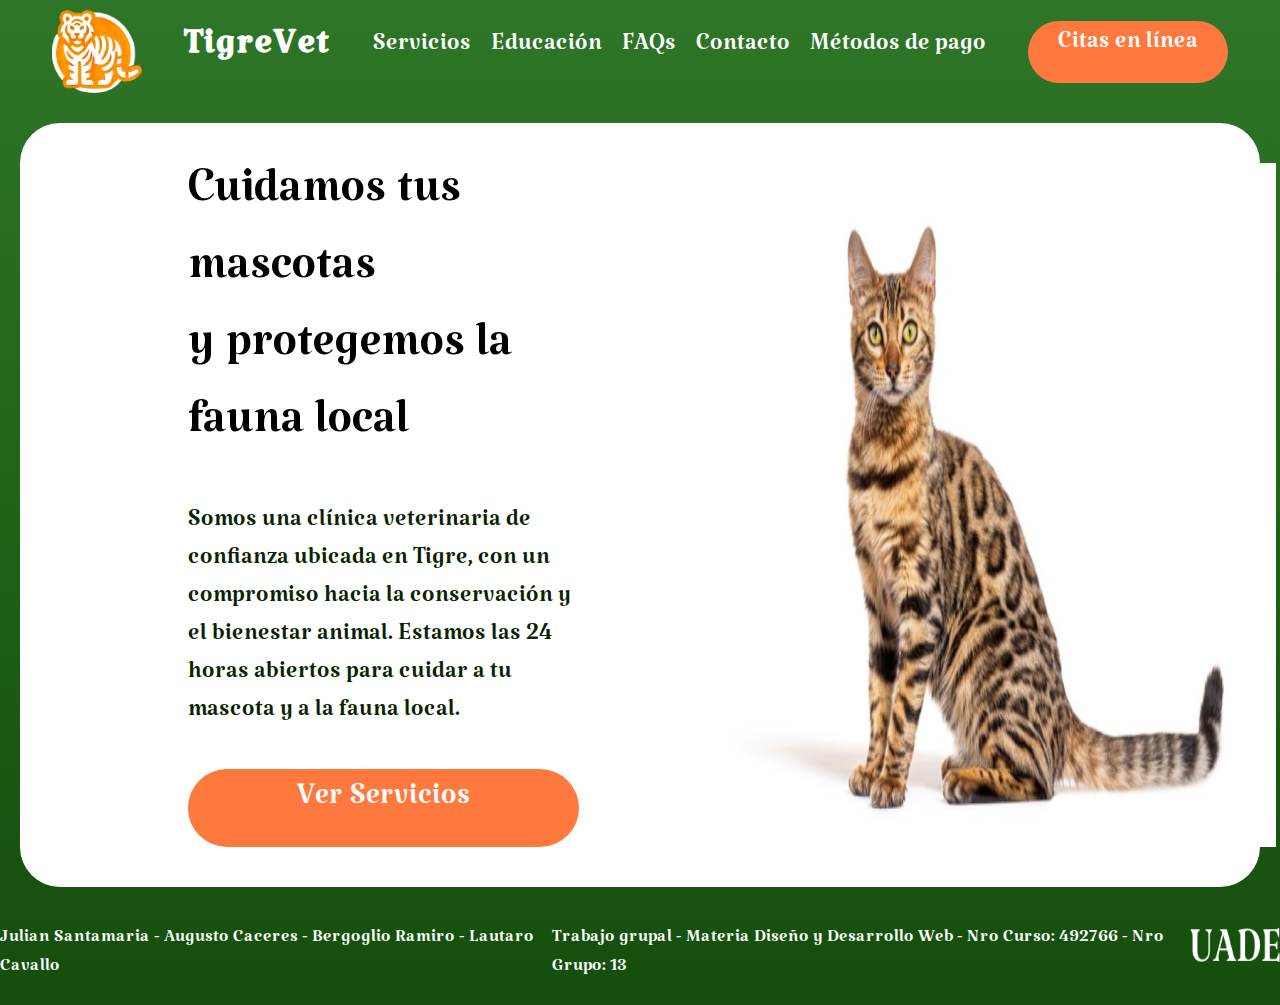
<file: index.html>
<!DOCTYPE html>
<html lang="es">

<head>
  <meta charset="UTF-8">
  <meta name="viewport" content="width=device-width, initial-scale=1.0">
  <meta name="description"
    content="Clínica Veterinaria TigreVet: cuidamos de tus mascotas y protegemos la fauna local con servicios veterinarios confiables y un compromiso hacia el bienestar animal.">
  <meta name="keywords" content="veterinaria, cuidado de mascotas, fauna local, TigreVet, servicios veterinarios">
  <meta name="author" content="TigreVet">
  <meta name="robots" content="index, follow">
  <title>Clínica Veterinaria TigreVet | Cuidado y Bienestar Animal</title>
  <link rel="icon" type="image/x-icon" href="favicon.png">
  <link rel="stylesheet" href="css/styles.css">
  <link rel="stylesheet" href="css/index.css">
</head>

<body>

  <header>
    <nav>
      <div class="Logo">
        <a href="index.html">
          <img src="images/New Project (21) 1.png" alt="Logo TigreVet">
        </a>
      </div>

      <h3>TigreVet</h3>

      <input type="checkbox" id="menu-toggle" class="menu-toggle">
      <label for="menu-toggle" class="menu-icon">
        <img src="images/menu.png" alt="Menú">
      </label>
      <ul>
        <li><a href="servicios.html">Servicios</a></li>
        <li><a href="educacion.html">Educación</a></li>
        <li><a href="FAQs.html">FAQs</a></li>
        <li><a href="Contacto.html">Contacto</a></li>
        <li><a href="Metodosdepago.html">Métodos de pago</a></li>
      </ul>
      <a href="Citaslinea.html" class="button">Citas en línea</a>
    </nav>
  </header>

  <main>
    <section class="hero">
      <div class="main-container">
        <div class="lefthero">
          <h1>Cuidamos tus mascotas <br> y protegemos la fauna local</h1>
          <p>Somos una clínica veterinaria de confianza ubicada en Tigre, con
            un compromiso hacia la conservación y el bienestar animal.
            Estamos las 24 horas abiertos para cuidar a tu mascota y a
            la fauna local.</p>
          <a href="servicios.html" class="button">Ver Servicios</a>
        </div>
        <img class="cat-picture" src="images/gato.png"
          alt="Imagen de un gato feliz representando el cuidado veterinario">
      </div>
    </section>
  </main>

  <footer>
    <p>Julian Santamaria - Augusto Caceres - Bergoglio Ramiro - Lautaro Cavallo</p>
    <p>Trabajo grupal - Materia Diseño y Desarrollo Web - Nro Curso: 492766 - Nro Grupo: 13</p>
    <img src="images/UADE (2).png" alt="Logo de la Universidad UADE">
  </footer>

</body>

</html>
</file>
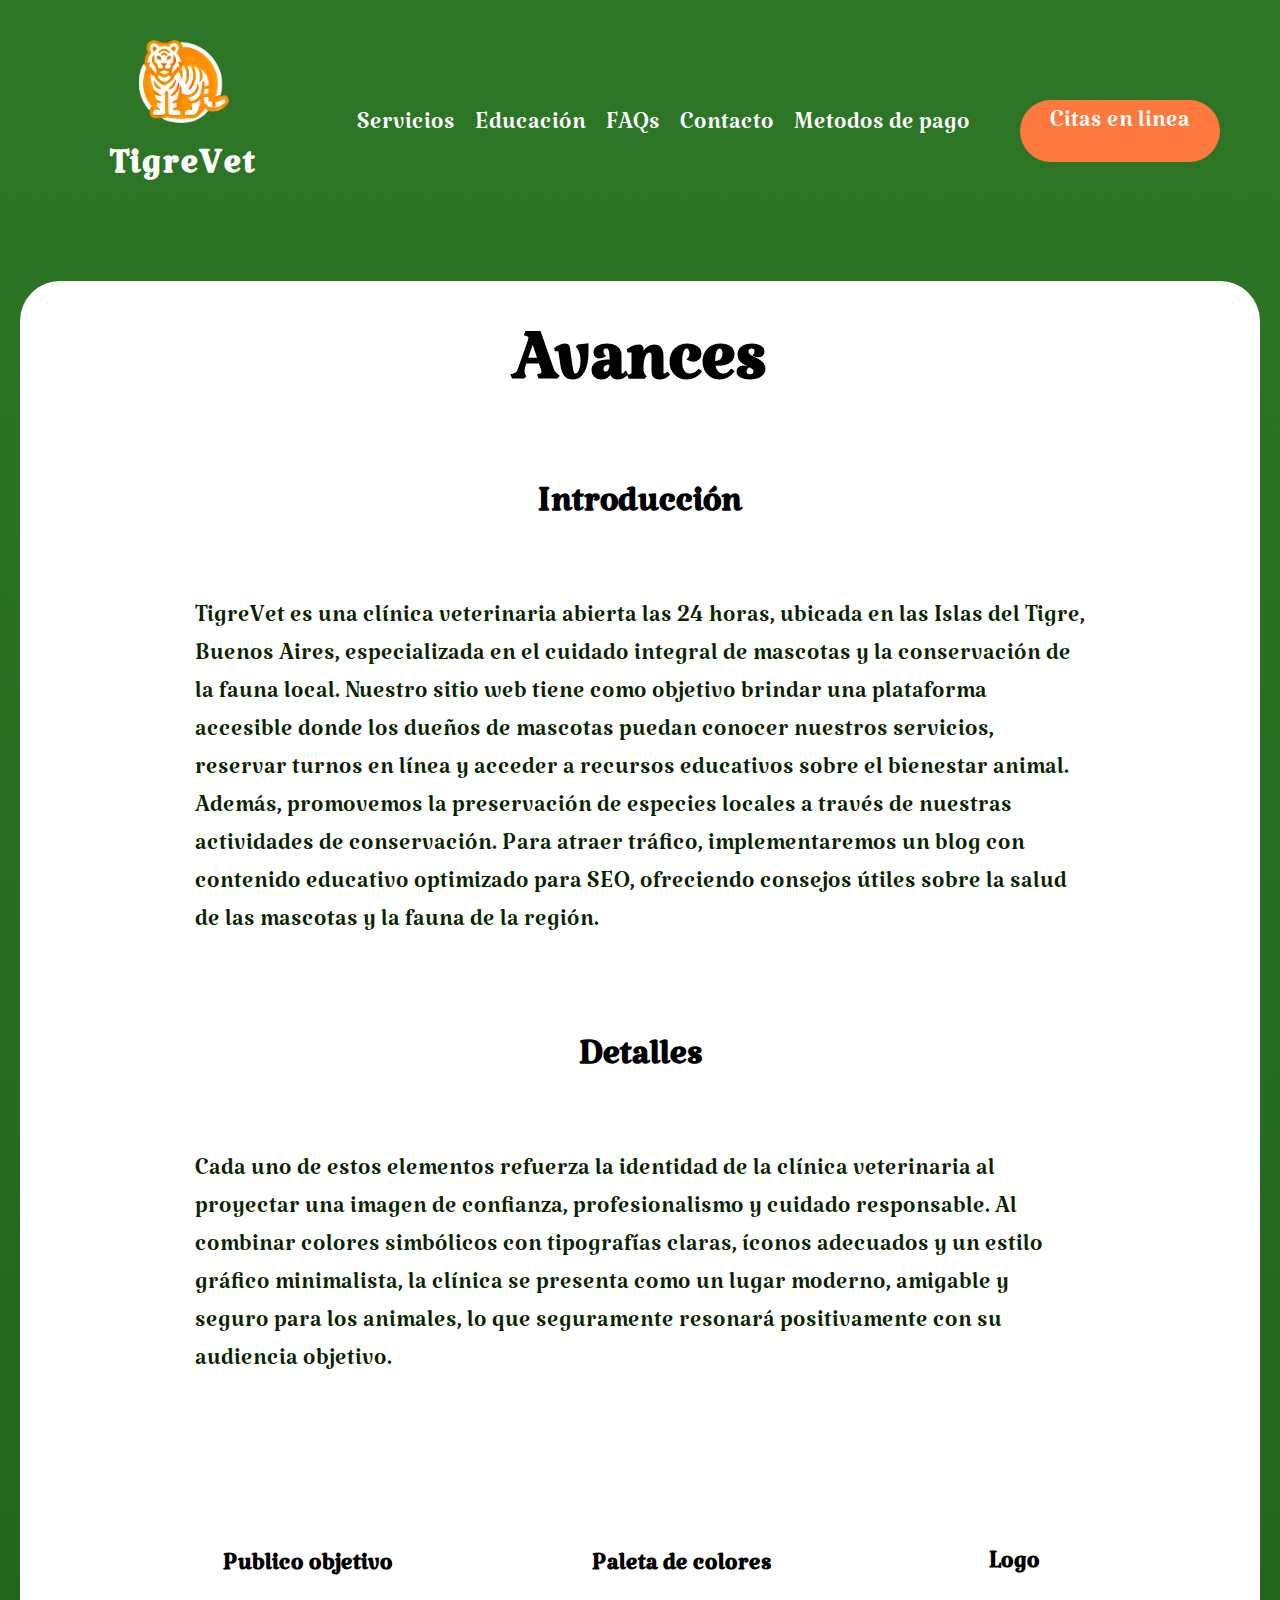
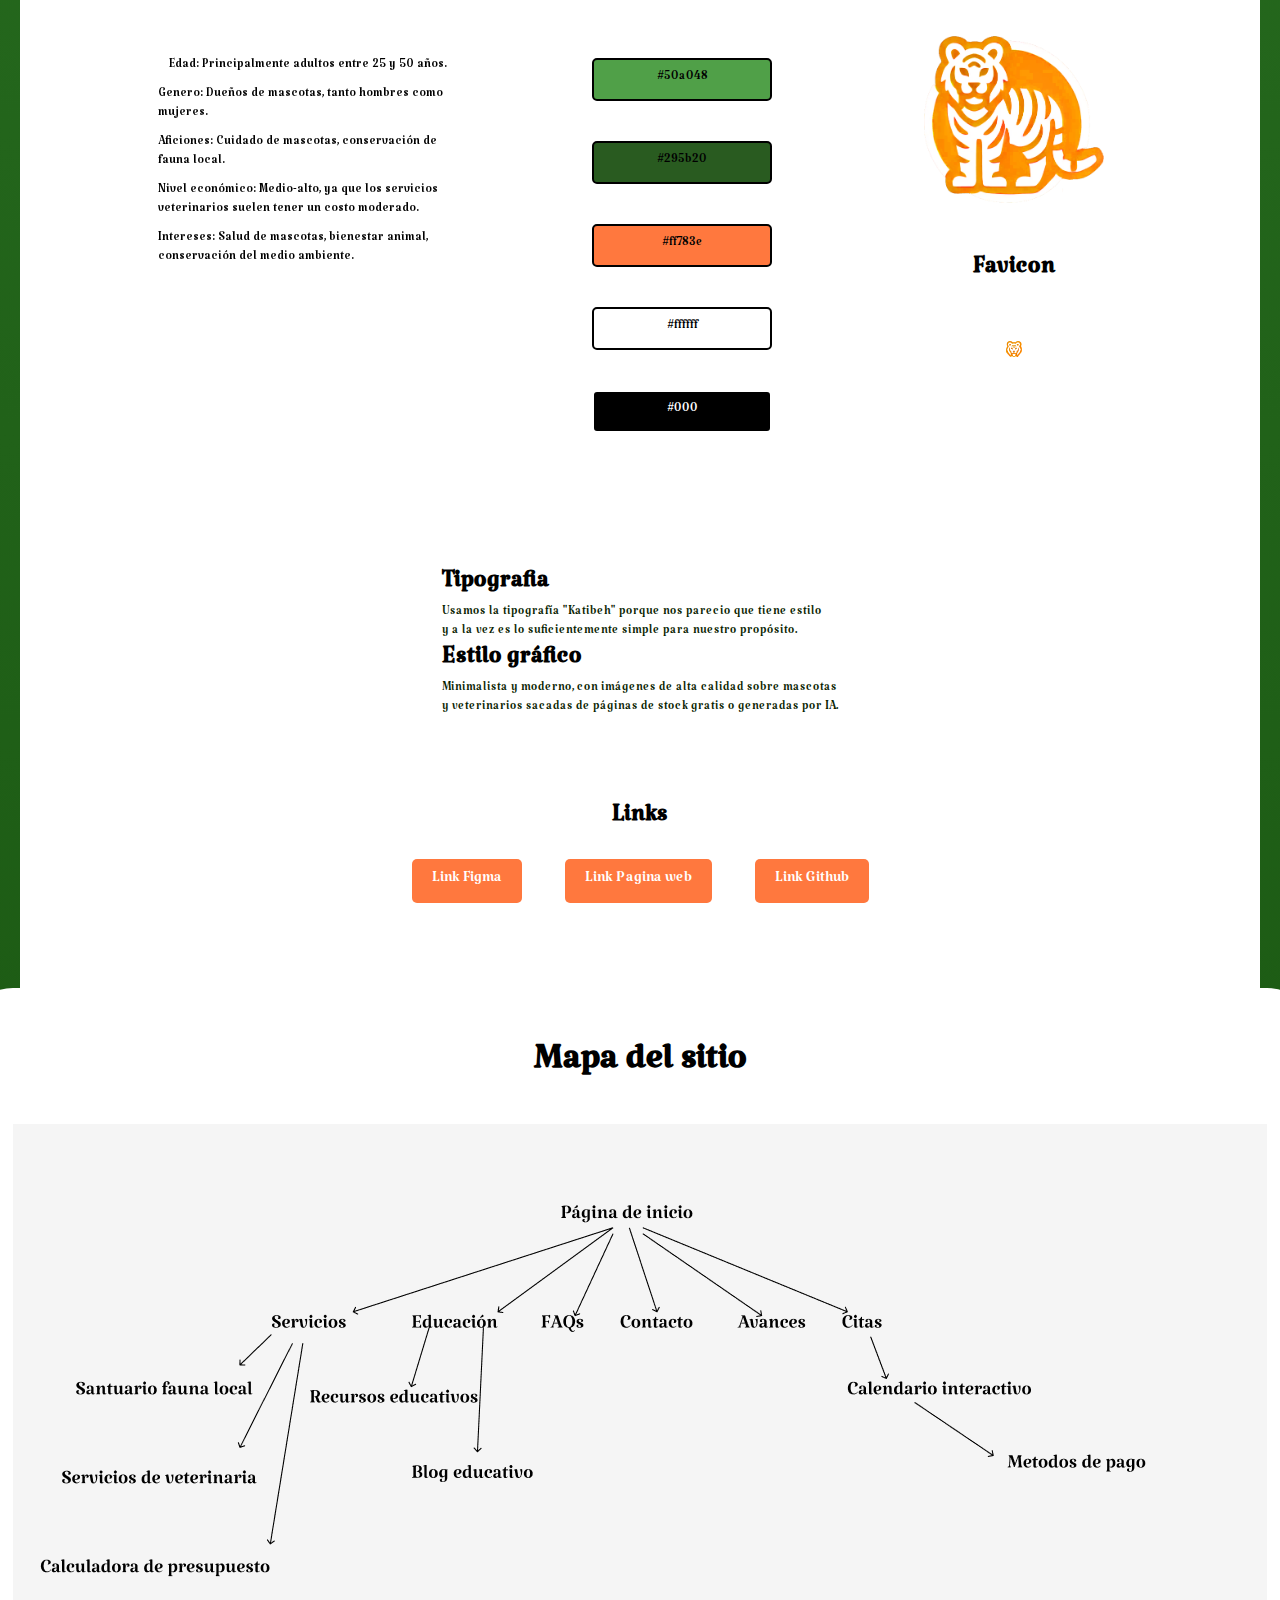
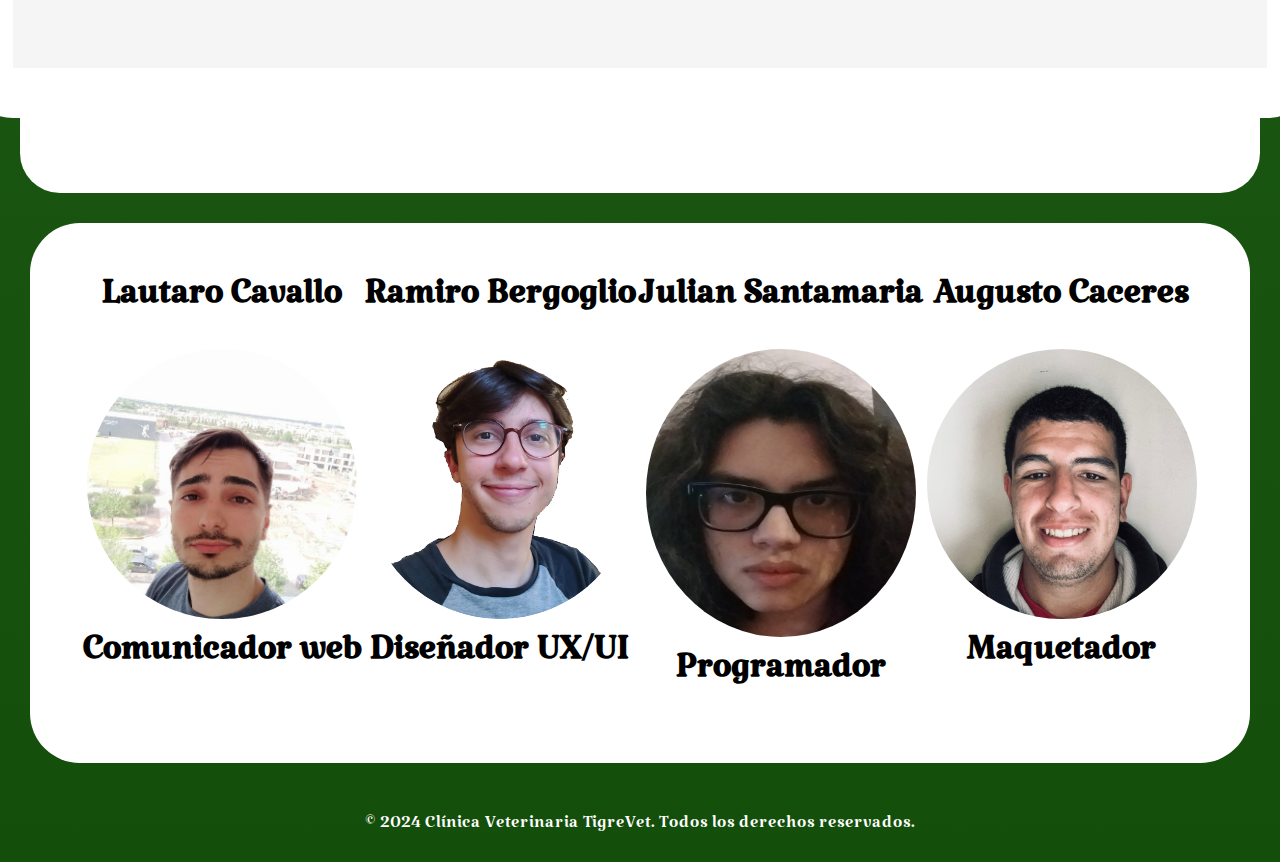
<file: avances.html>
<!DOCTYPE html>
<html lang="es">

<head>
    <meta charset="UTF-8">
    <meta name="viewport" content="width=device-width, initial-scale=1.0">
    <title>Clínica Veterinaria TigreVet</title>
    <link rel="icon" type="image/x-icon" href="favicon.png">

    <link rel="stylesheet" href="css/styles.css">
    <link rel="stylesheet" href="/css/avances.css">
</head>

<body>

    <header>
        <nav>
            <div class="Logo">
                <img src="images/New Project (21) 1.png">
                <h3>TigreVet</h3>
            </div>
            <ul>
                <li><a href="servicios.html">Servicios</a></li>
                <li><a href="recursos.html">Educación</a></li>
                <li><a href="FAQs.html">FAQs</a></li>
                <li><a href="Contacto.html">Contacto</a></li>
                <li><a href="Metodosdepago.html">Metodos de pago</a></li>
            </ul>

            <a href="Citaslinea.html" class="button">Citas en linea</a>

        </nav>
    </header>


    <main>

        <section class="avances__container">
            <h1>Avances</h1>
            <h2>Introducción</h2>
            <div class="introduccion">
                <p>TigreVet es una clínica veterinaria abierta las 24 horas, ubicada en las Islas del Tigre,
                    Buenos Aires, especializada en el cuidado integral de mascotas y la conservación de la fauna local.
                    Nuestro sitio web tiene como objetivo brindar una plataforma accesible donde los dueños de mascotas
                    puedan conocer nuestros servicios, reservar turnos en línea y acceder a recursos educativos sobre el
                    bienestar animal. Además, promovemos la preservación de especies locales a través de nuestras
                    actividades de conservación. Para atraer tráfico, implementaremos un blog con contenido educativo
                    optimizado para SEO, ofreciendo consejos útiles sobre la salud de las mascotas y la fauna de la
                    región.</p>
            </div>
            <h2>Detalles</h2>
            <div class="details__description">
                <p>Cada uno de estos elementos refuerza la identidad de la clínica veterinaria al proyectar una imagen
                    de
                    confianza, profesionalismo y cuidado responsable. Al combinar colores simbólicos con tipografías
                    claras,
                    íconos
                    adecuados y un estilo gráfico minimalista, la clínica se presenta como un lugar moderno, amigable y
                    seguro para
                    los animales, lo que seguramente resonará positivamente con su audiencia objetivo.</p>
            </div>
            <div class="details__container">
                <div class="details__card">
                    <h3 class="detail__title">Publico objetivo</h3>

                    <div class="card">

                        <div class="face front">
                            <ul>
                                <li>Edad: Principalmente adultos entre 25 y 50 años.</li>
                                <li>Genero: Dueños de mascotas, tanto hombres como mujeres.</li>
                                <li>Aficiones: Cuidado de mascotas, conservación de fauna local.</li>
                                <li>Nivel económico: Medio-alto, ya que los servicios veterinarios suelen tener un costo
                                    moderado.</li>
                                <li>Intereses: Salud de mascotas, bienestar animal, conservación del medio ambiente.
                                </li>
                            </ul>
                        </div>
                        <div class="face back">
                            <p>El sitio web debe adaptarse a este público mediante un diseño amigable, fácil de navegar,
                                con
                                secciones
                                interactivas como citas en línea y una calculadora de presupuesto, permitiendo a los
                                usuarios interactuar
                                con los servicios de la clínica de manera eficiente.</p>
                        </div>
                    </div>

                </div>
                <div class="details__card">
                    <div class="detail__title">
                        <h3>Paleta de colores</h3>

                    </div>
                    <div class="Paletacolores">

                        <div id="color1">
                            #50a048
                        </div>
                        <div id="color2">
                            #295b20
                        </div>
                        <div id="color3">
                            #ff783e
                        </div>
                        <div id="color4">
                            #ffffff
                        </div>
                        <div id="color5">
                            #000
                        </div>
                    </div>
                </div>

                <div class="Logo">
                    <h3>Logo</h3>
                    <img class="logo" src="images/New Project (21) 1.png">
                    <h3>Favicon</h3>
                    <img src="images/favicon.png">
                </div>




            </div>

            <div class="detalles">



                <div class="details__card">
                    <div class="detail">
                        <h3>Tipografia</h3>
                        <p>Usamos la tipografía "Katibeh" porque nos parecio que tiene estilo <br>y a la vez es lo
                            suficientemente simple para nuestro propósito.</p>
                    </div>


                    <div class="detail">
                        <h3>Estilo gráfico</h3>
                        <p>Minimalista y moderno, con imágenes de alta calidad sobre mascotas <br> y veterinarios
                            sacadas de
                            páginas de stock gratis o generadas por IA.</p>
                    </div>
                </div>

                <div class="links">
                    <h3>Links</h3>
                    <a href="https://www.figma.com/proto/V44rQDFV88rJIag2AqDpPS/Untitled?node-id=1-2&node-type=canvas&t=LNLmFX82KIM6cZk5-0&scaling=scale-down&content-scaling=fixed&page-id=0%3A1"
                        class="boton-enlace" target="_blank">Link Figma</a>
                    <a href="https://julisantamaria.github.io/Actividad-Grupal-UVA-3/" class="boton-enlace"
                        target="_blank">Link Pagina web</a>
                    <a href="https://github.com/JuliSantamaria/Actividad-Grupal-UVA-3" class="boton-enlace"
                        target="_blank">Link Github</a>
                </div>

            </div>

            <div class="mid">

                <div class="Mapasitio">
                    <h2>Mapa del sitio</h2>
                    <img src="images/mapadelsitio.PNG">

                </div>


            </div>

        </section>

        <section class="Integrantes">

            <div class="integrante1">
                <h2>Lautaro Cavallo</h2>
                <img src="images/lauty.jpg">
                <h2>Comunicador web</h2>
            </div>

            <div class="integrante1">
                <h2>Ramiro Bergoglio</h2>
                <img src="images/rami.png">
                <h2>Diseñador UX/UI</h2>
            </div>

            <div class="integrante1">
                <h2>Julian Santamaria</h2>
                <img id="Julian" src="images/IMG_20220915_001158567 (2).jpg">
                <h2>Programador</h2>
            </div>

            <div class="integrante1">
                <h2>Augusto Caceres</h2>
                <img src="images/mencho.jpeg">
                <h2>Maquetador</h2>
            </div>

        </section>
    </main>


    <footer>
        <p>© 2024 Clínica Veterinaria TigreVet. Todos los derechos reservados.</p>
    </footer>
</body>

</html>
</file>
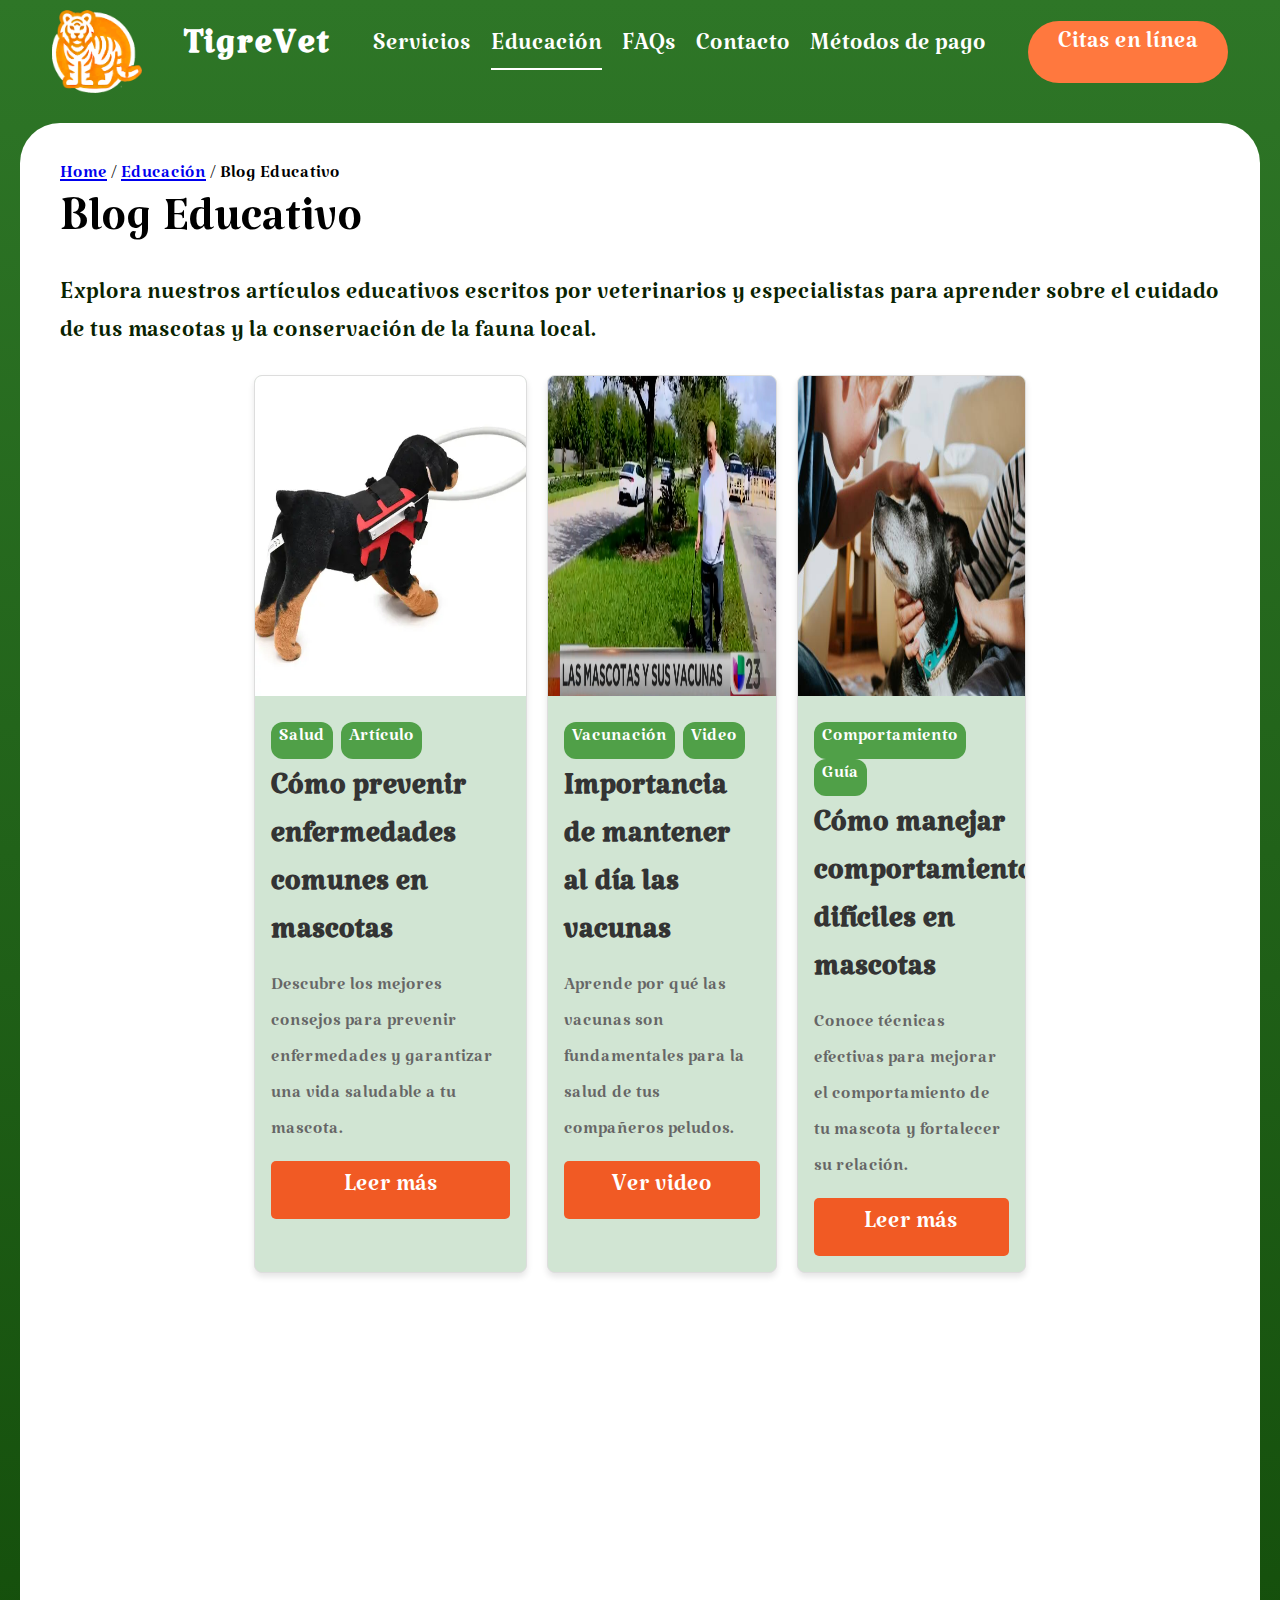
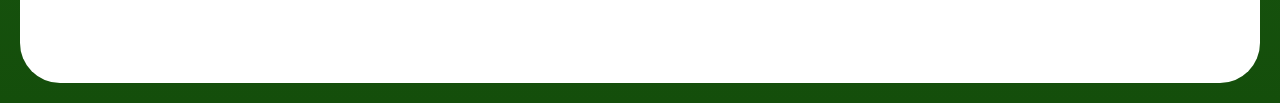
<file: Blog.html>
<!DOCTYPE html>
<html lang="es">

<head>
  <meta charset="UTF-8">
  <meta name="viewport" content="width=device-width, initial-scale=1.0">
  <meta name="description"
    content="Explora el blog educativo de TigreVet con artículos y recursos sobre el cuidado de mascotas, salud animal y bienestar.">
  <meta name="keywords" content="blog educativo, TigreVet, cuidado de mascotas, salud animal, bienestar animal">
  <meta name="author" content="TigreVet">
  <title>Blog Educativo | TigreVet</title>
  <link rel="icon" type="image/x-icon" href="favicon.png">
  <link rel="stylesheet" href="css/styles.css">
  <link rel="stylesheet" href="css/Blog.css">
</head>

<body>

  <header>
    <nav>
      <div class="Logo">
        <a href="index.html">
          <img src="images/New Project (21) 1.png" alt="Logo TigreVet">
        </a>
      </div>

      <h3>TigreVet</h3>

      <input type="checkbox" id="menu-toggle" class="menu-toggle">
      <label for="menu-toggle" class="menu-icon">
        <img src="images/menu.png" alt="Menú">
      </label>

      <ul>
        <li><a href="servicios.html">Servicios</a></li>
        <li><a class="underlined-link" href="educacion.html">Educación</a></li>
        <li><a href="FAQs.html">FAQs</a></li>
        <li><a href="Contacto.html">Contacto</a></li>
        <li><a href="Metodosdepago.html">Métodos de pago</a></li>
      </ul>
      <a href="Citaslinea.html" class="button">Citas en línea</a>
    </nav>
  </header>

  <main class="hero">
    <div class="breadcrumbs">
      <span><a href="index.html">Home</a></span> /
      <span><a href="educacion.html">Educación</a></span> /
      <span>Blog Educativo</span>
    </div>
    <h1>Blog Educativo</h1>
    <p class="hero-text">Explora nuestros artículos educativos escritos por veterinarios y especialistas para aprender
      sobre el cuidado de
      tus mascotas y la conservación de la fauna local.</p>
    <div class="grid-container">
      <!-- Tarjeta 1 -->
      <div class="card">
        <img src="images/be1.png" alt="Artículo sobre salud animal">
        <div class="card-content">
          <span class="badge">Salud</span>
          <span class="badge">Artículo</span>
          <h3>Cómo prevenir enfermedades comunes en mascotas</h3>
          <p>Descubre los mejores consejos para prevenir enfermedades y garantizar una vida saludable a tu mascota.</p>
          <a class="button2" href="Nota.html" aria-label="Leer artículo sobre prevención de enfermedades">Leer más</a>
        </div>
      </div>

      <!-- Tarjeta 2 -->
      <div class="card">
        <img src="images/be2.png" alt="Artículo sobre vacunación de mascotas">
        <div class="card-content">
          <span class="badge">Vacunación</span>
          <span class="badge">Video</span>
          <h3>Importancia de mantener al día las vacunas</h3>
          <p>Aprende por qué las vacunas son fundamentales para la salud de tus compañeros peludos.</p>
          <a class="button2" href="Nota.html" aria-label="Ver video sobre vacunación de mascotas">Ver video</a>
        </div>
      </div>

      <!-- Tarjeta 3 -->
      <div class="card">
        <img src="images/be3.png" alt="Guía de comportamiento animal">
        <div class="card-content">
          <span class="badge">Comportamiento</span>
          <span class="badge">Guía</span>
          <h3>Cómo manejar comportamientos difíciles en mascotas</h3>
          <p>Conoce técnicas efectivas para mejorar el comportamiento de tu mascota y fortalecer su relación.</p>
          <a class="button2" href="Nota.html" aria-label="Leer guía sobre comportamiento animal">Leer más</a>
        </div>
      </div>


      <footer>
        <p>Julian Santamaria - Augusto Caceres - Bergoglio Ramiro - Lautaro Cavallo</p>
        <p>Trabajo grupal - Materia Diseño y Desarrollo Web - Nro Curso: 492766 - Nro Grupo: 13</p>
        <img src="images/UADE (2).png" alt="Logo de la Universidad UADE">
      </footer>

</body>

</html>
</file>
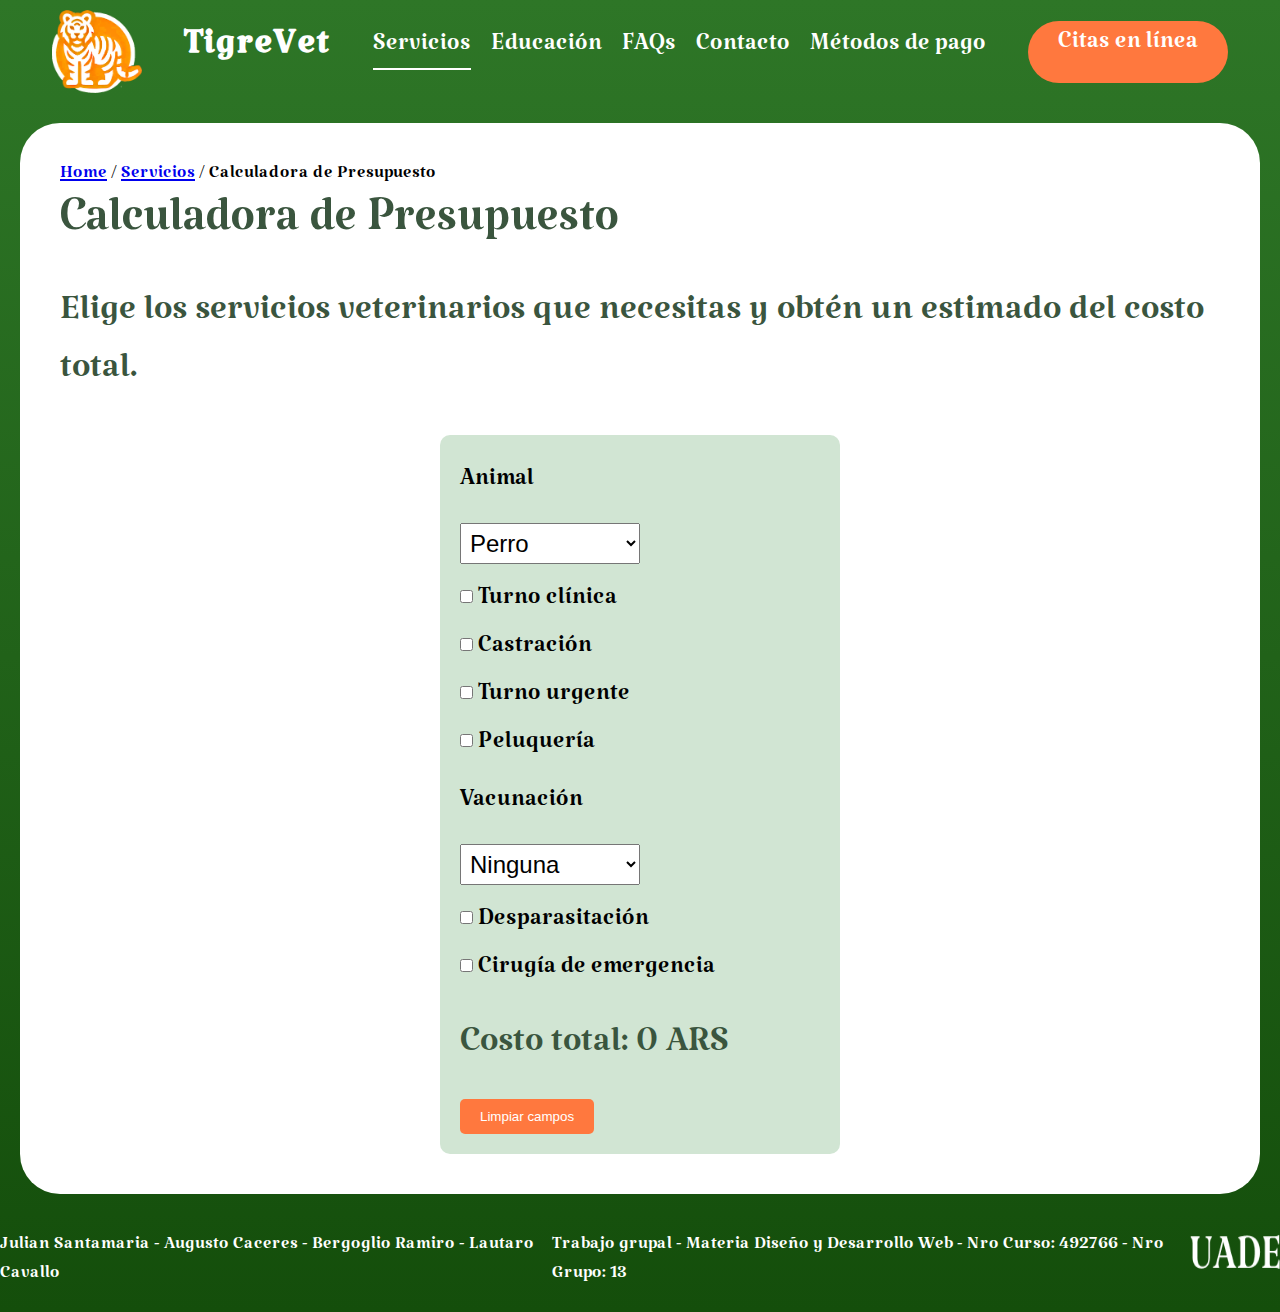
<file: CalculadoraPresupuesto.html>
<!DOCTYPE html>
<html lang="es">

<head>
  <meta charset="UTF-8">
  <meta name="viewport" content="width=device-width, initial-scale=1.0">
  <meta name="description"
    content="Calcula el presupuesto para los servicios veterinarios de TigreVet de forma rápida y sencilla. Selecciona los servicios que necesitas y obtén un estimado.">
  <meta name="keywords"
    content="calculadora veterinaria, presupuesto veterinario, TigreVet, servicios veterinarios, costos mascotas">
  <meta name="author" content="TigreVet">
  <title>Calculadora de Presupuesto | TigreVet</title>
  <link rel="icon" type="image/x-icon" href="favicon.png">
  <link rel="stylesheet" href="css/styles.css">
  <link rel="stylesheet" href="css/CalculadoraPresupuesto.css">
</head>

<body>

  <header>
    <nav>
      <div class="Logo">
        <a href="index.html">
          <img src="images/New Project (21) 1.png" alt="Logo TigreVet">
        </a>
      </div>

      <h3>TigreVet</h3>

      <input type="checkbox" id="menu-toggle" class="menu-toggle">
      <label for="menu-toggle" class="menu-icon">
        <img src="images/menu.png" alt="Menú">
      </label>
      <ul>
        <li><a class="underlined-link" href="servicios.html">Servicios</a></li>
        <li><a href="educacion.html">Educación</a></li>
        <li><a href="FAQs.html">FAQs</a></li>
        <li><a href="Contacto.html">Contacto</a></li>
        <li><a href="Metodosdepago.html">Métodos de pago</a></li>
      </ul>
      <a href="Citaslinea.html" class="button">Citas en línea</a>
    </nav>
  </header>

  <main class="hero">
    <div class="breadcrumbs">
      <span><a href="index.html">Home</a></span> /
      <span><a href="servicios.html">Servicios</a></span> /
      <span>Calculadora de Presupuesto</span>
    </div>
    <h1>Calculadora de Presupuesto</h1>
    <h2>Elige los servicios veterinarios que necesitas y obtén un estimado del costo total.</h2>

    <!-- Calculadora de Presupuesto -->
    <div class="calculator-container">
      <form class="calculator">
        <div class="field-group">
          <label for="animal" aria-label="Seleccionar tipo de animal">Animal</label>
          <select id="animal">
            <option value="perro">Perro</option>
            <option value="gato">Gato</option>
          </select>
        </div>

        <div class="field-group">
          <label><input type="checkbox" class="service" data-cost="500"> Turno clínica</label>
          <label><input type="checkbox" class="service" data-cost="700"> Castración</label>
          <label><input type="checkbox" class="service" data-cost="1000"> Turno urgente</label>
          <label><input type="checkbox" class="service" data-cost="400"> Peluquería</label>
        </div>

        <div class="field-group">
          <label for="vacunacion">Vacunación</label>
          <select id="vacunacion" class="service">
            <option value="0">Ninguna</option>
            <option value="300">Vacuna anual</option>
            <option value="150">Desparasitación</option>
          </select>
        </div>

        <div class="field-group">
          <label><input type="checkbox" class="service" data-cost="800"> Desparasitación</label>
          <label><input type="checkbox" class="service" data-cost="1500"> Cirugía de emergencia</label>
        </div>

        <h2>Costo total: <span id="total-cost">0</span> ARS</h2>
        <div class="actions">
          <button type="button" onclick="clearFields()" class="button">Limpiar campos</button>
        </div>
      </form>
    </div>
    <!-- Fin Calculadora de Presupuesto -->

  </main>

  <footer>
    <p>Julian Santamaria - Augusto Caceres - Bergoglio Ramiro - Lautaro Cavallo</p>
    <p>Trabajo grupal - Materia Diseño y Desarrollo Web - Nro Curso: 492766 - Nro Grupo: 13</p>
    <img src="images/UADE (2).png" alt="Logo de la Universidad UADE">
  </footer>

  <script src="scripts/CalculadoraPresupuesto.js"></script>
</body>

</html>
</file>
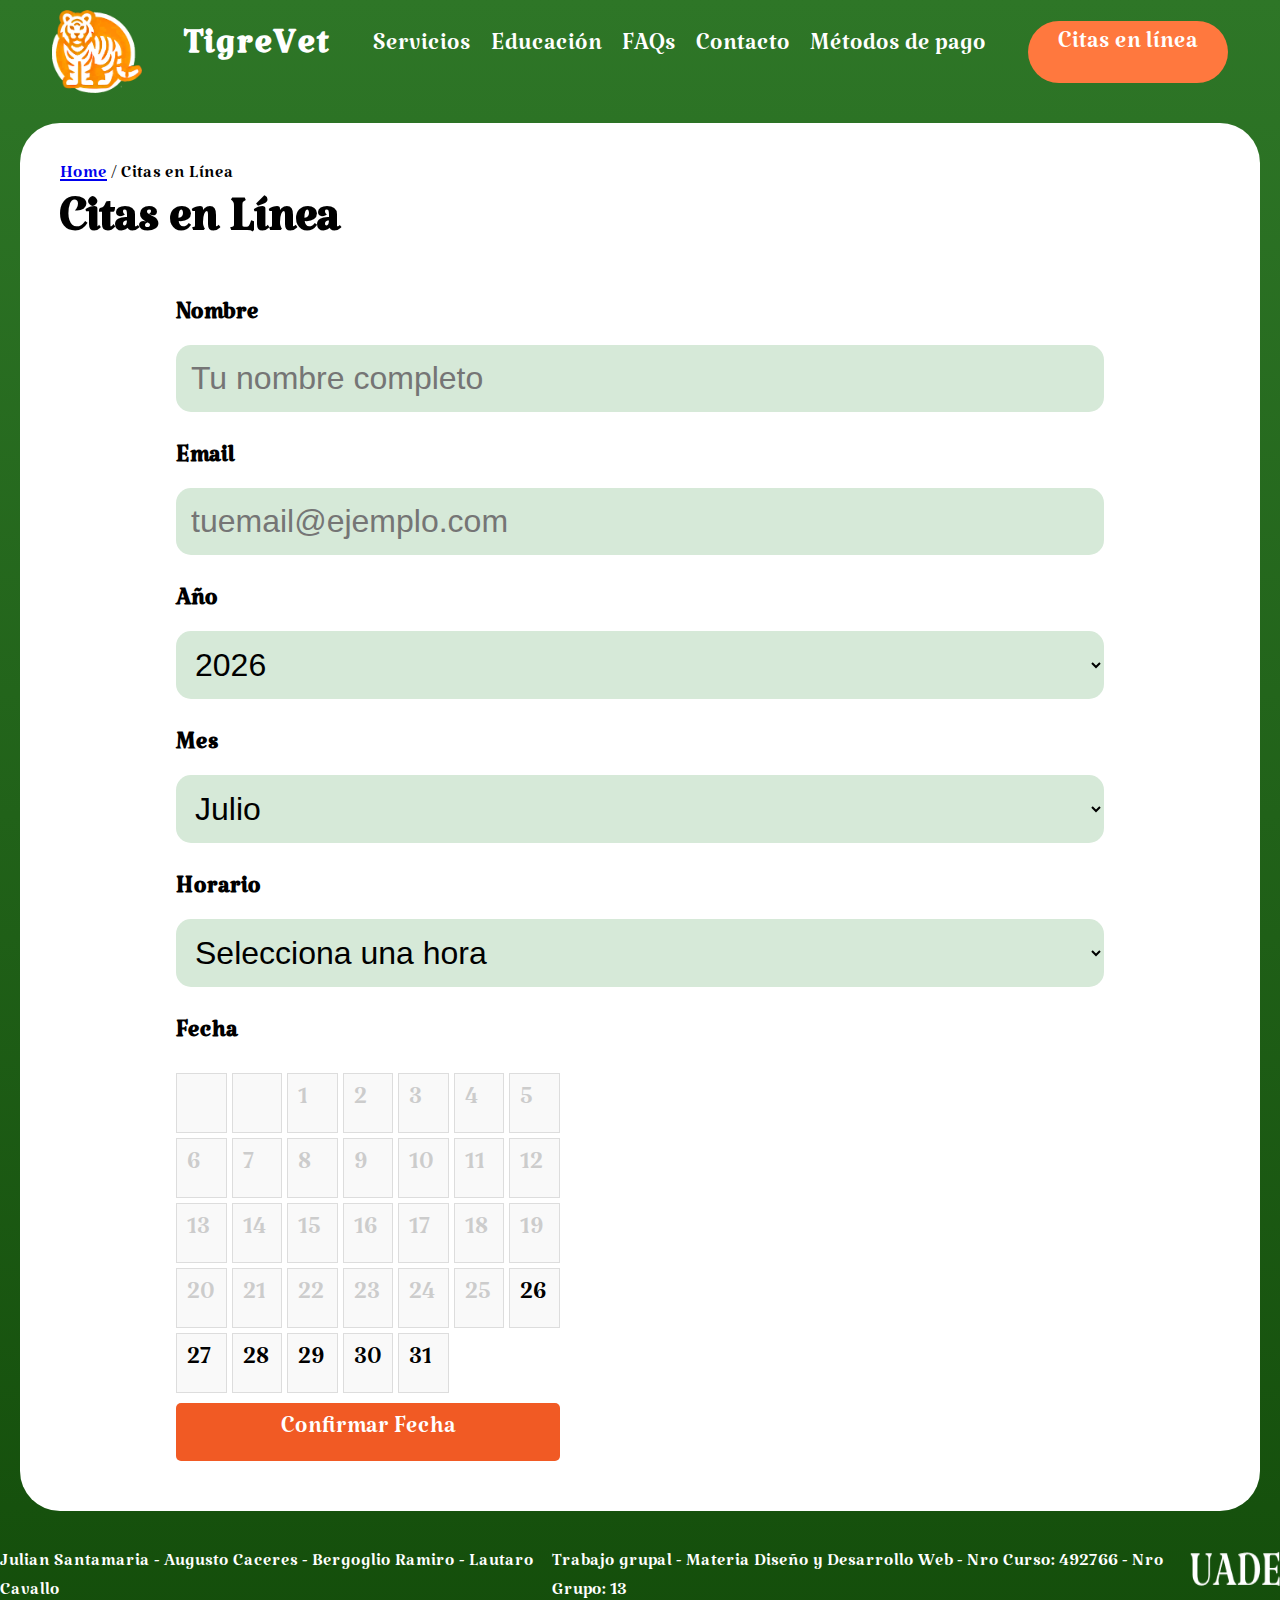
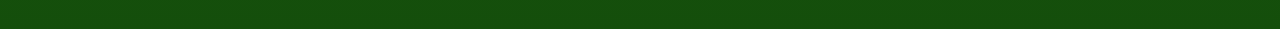
<file: Citaslinea.html>
<!DOCTYPE html>
<html lang="es">

<head>
  <meta charset="UTF-8">
  <meta name="viewport" content="width=device-width, initial-scale=1.0">
  <meta name="description"
    content="Agendar citas en línea nunca fue tan fácil. Selecciona la fecha y hora para la atención de tu mascota en TigreVet.">
  <meta name="keywords" content="citas en línea, veterinaria, TigreVet, agenda, mascota">
  <meta name="author" content="TigreVet">
  <title>Citas en Línea | TigreVet</title>
  <link rel="icon" type="image/x-icon" href="favicon.png">
  <link rel="stylesheet" href="css/styles.css">
  <link rel="stylesheet" href="css/Citaslinea.css">
</head>

<body>

  <header>
    <nav>
      <div class="Logo">
        <a href="index.html">
          <img src="images/New Project (21) 1.png" alt="Logo TigreVet">
        </a>
      </div>

      <h3>TigreVet</h3>

      <input type="checkbox" id="menu-toggle" class="menu-toggle">
      <label for="menu-toggle" class="menu-icon">
        <img src="images/menu.png" alt="Menú">
      </label>
      <ul>
        <li><a href="servicios.html">Servicios</a></li>
        <li><a href="educacion.html">Educación</a></li>
        <li><a href="FAQs.html">FAQs</a></li>
        <li><a href="Contacto.html">Contacto</a></li>
        <li><a href="Metodosdepago.html">Métodos de pago</a></li>
      </ul>
      <a href="Citaslinea.html" class="button">Citas en línea</a>
    </nav>
  </header>

  <main class="hero">
    <div class="breadcrumbs">
      <span><a href="index.html">Home</a></span> /
      <span>Citas en Línea</span>
    </div>
    <h1>Citas en Línea</h1>

    <section class="formulario">

      <form id="form-citas" method="post">
        <label for="nombre">Nombre</label>
        <input type="text" id="nombre" name="nombre" placeholder="Tu nombre completo" required>

        <label for="email">Email</label>
        <input type="email" id="email" name="email" placeholder="tuemail@ejemplo.com" required>


        <label for="year">Año</label>
        <select id="year" required>
        </select>

        <label for="month">Mes</label>
        <select id="month">
          <option value="0">Enero</option>
          <option value="1">Febrero</option>
          <option value="2">Marzo</option>
          <option value="3">Abril</option>
          <option value="4">Mayo</option>
          <option value="5">Junio</option>
          <option value="6">Julio</option>
          <option value="7">Agosto</option>
          <option value="8">Septiembre</option>
          <option value="9">Octubre</option>
          <option value="10">Noviembre</option>
          <option value="11">Diciembre</option>
        </select>

        <label for="horario">Horario</label>
        <select id="horario" required>
          <option value="">Selecciona una hora</option>
          <option value="9">9:00</option>
          <option value="10">10:00</option>
          <option value="11">11:00</option>
          <option value="12">12:00</option>
          <option value="13">13:00</option>
          <option value="14">14:00</option>
          <option value="15">15:00</option>
          <option value="16">16:00</option>
          <option value="17">17:00</option>
          <option value="18">18:00</option>
        </select>

        <section class="calendar">
          <label for="horario">Fecha</label>

          <div class="dates" id="dates"></div>

          <button id="agendar" class="button">Confirmar Fecha</button>
          <p id="mensaje"></p>
      </form>

    </section>
    </section>
  </main>

  <footer>
    <p>Julian Santamaria - Augusto Caceres - Bergoglio Ramiro - Lautaro Cavallo</p>
    <p>Trabajo grupal - Materia Diseño y Desarrollo Web - Nro Curso: 492766 - Nro Grupo: 13</p>
    <img src="images/UADE (2).png" alt="Logo de la Universidad UADE">
  </footer>

  <script src="scripts/Citasenlinea.js"></script>
</body>

</html>
</file>
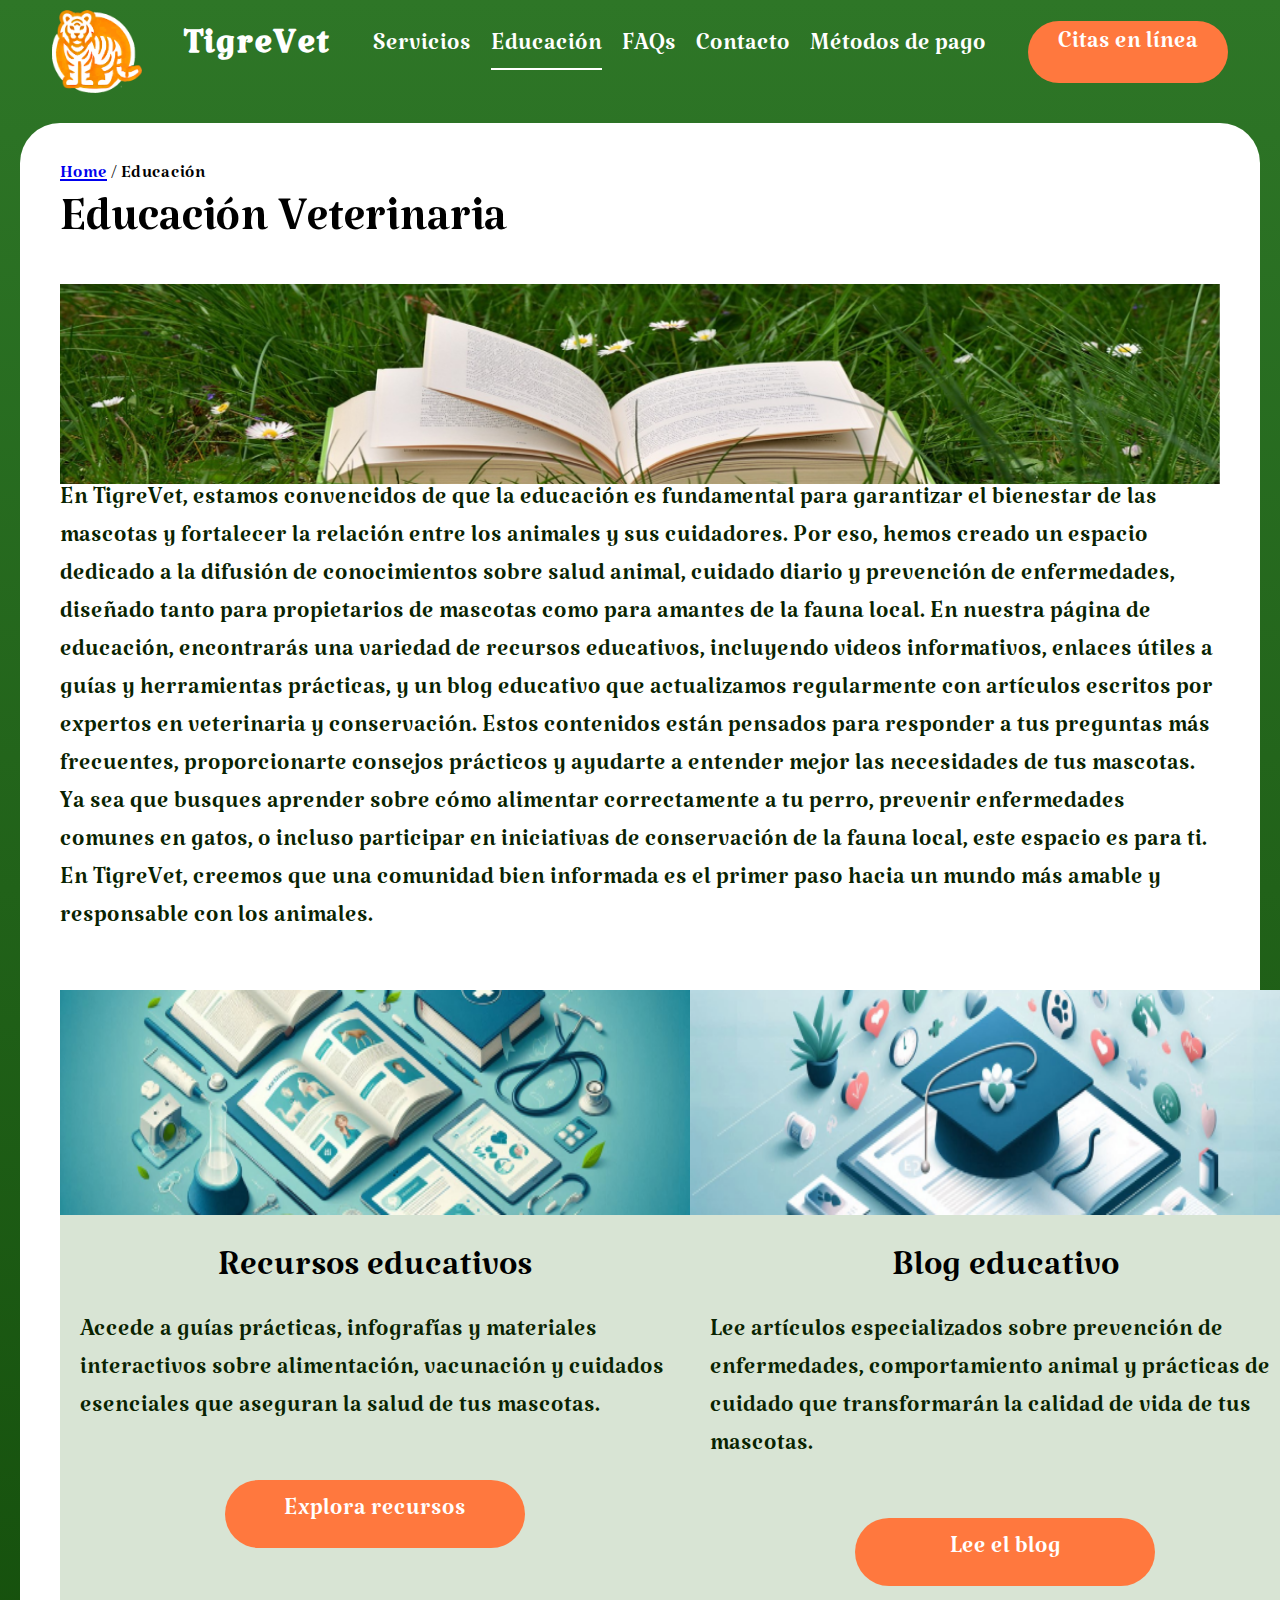
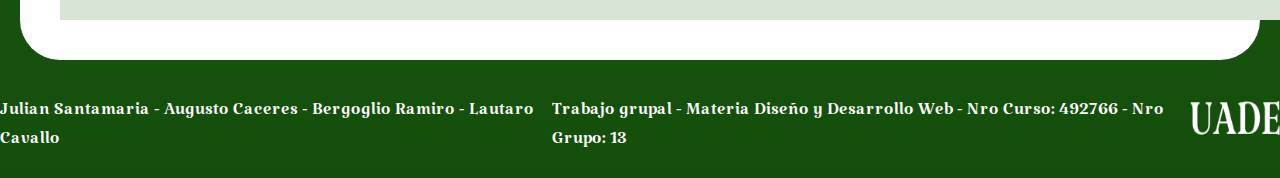
<file: educacion.html>
<!DOCTYPE html>
<html lang="es">

<head>
  <meta charset="UTF-8">
  <meta name="viewport" content="width=device-width, initial-scale=1.0">
  <meta name="description"
    content="Accede a educación veterinaria, recursos educativos y un blog diseñado para mejorar el cuidado y bienestar de tus mascotas. Aprende con TigreVet.">
  <meta name="keywords"
    content="educación veterinaria, TigreVet, recursos educativos, blog sobre mascotas, cuidado animal, salud de mascotas">
  <meta name="author" content="TigreVet">
  <meta name="robots" content="index, follow">
  <title>Educación Veterinaria | TigreVet</title>
  <link rel="icon" type="image/x-icon" href="favicon.png">
  <link rel="stylesheet" href="css/styles.css">
  <link rel="stylesheet" href="css/educacion.css">
</head>

<body>

  <header>
    <nav>
      <div class="Logo">
        <a href="index.html">
          <img src="images/New Project (21) 1.png" alt="Logo TigreVet">
        </a>
      </div>

      <h3>TigreVet</h3>

      <input type="checkbox" id="menu-toggle" class="menu-toggle">
      <label for="menu-toggle" class="menu-icon">
        <img src="images/menu.png" alt="Menú">
      </label>
      <ul>
        <li><a href="servicios.html">Servicios</a></li>
        <li><a class="underlined-link" href="educacion.html">Educación</a></li>
        <li><a href="FAQs.html">FAQs</a></li>
        <li><a href="Contacto.html">Contacto</a></li>
        <li><a href="Metodosdepago.html">Métodos de pago</a></li>
      </ul>
      <a href="Citaslinea.html" class="button">Citas en línea</a>
    </nav>
  </header>

  <main class="hero">
    <div class="breadcrumbs">
      <span><a href="index.html">Home</a></span> /
      <span>Educación</span>
    </div>
    <section class="section1">
      <h1>Educación Veterinaria</h1>
      <img class="imagen-educacion" src="images/libro.png" alt="Educación veterinaria con TigreVet">
      <p>En TigreVet, estamos convencidos de que la educación es fundamental para garantizar el bienestar de las
        mascotas y fortalecer la relación entre los animales y sus cuidadores. Por eso, hemos creado un espacio dedicado
        a la difusión de conocimientos sobre salud animal, cuidado diario y prevención de enfermedades, diseñado tanto
        para propietarios de mascotas como para amantes de la fauna local.

        En nuestra página de educación, encontrarás una variedad de recursos educativos, incluyendo videos informativos,
        enlaces útiles a guías y herramientas prácticas, y un blog educativo que actualizamos regularmente con artículos
        escritos por expertos en veterinaria y conservación. Estos contenidos están pensados para responder a tus
        preguntas más frecuentes, proporcionarte consejos prácticos y ayudarte a entender mejor las necesidades de tus
        mascotas.

        Ya sea que busques aprender sobre cómo alimentar correctamente a tu perro, prevenir enfermedades comunes en
        gatos, o incluso participar en iniciativas de conservación de la fauna local, este espacio es para ti. En
        TigreVet, creemos que una comunidad bien informada es el primer paso hacia un mundo más amable y responsable con
        los animales.</p>
    </section>
    <section class="section2">
      <article class="tarjeta">
        <img src="images/FotoEducacion1.png" alt="Guías educativas sobre cuidado de mascotas">
        <div class="subsection">
          <h2>Recursos educativos</h2>
          <p>Accede a guías prácticas, infografías y materiales interactivos sobre alimentación, vacunación y cuidados
            esenciales que aseguran la salud de tus mascotas.</p>
          <a href="RecursosEducativos.html" class="button">Explora recursos</a>
        </div>
      </article>
      <article class="tarjeta">
        <img src="images/FotoEducacion3.png" alt="Blog con consejos veterinarios">
        <div class="subsection">
          <h2>Blog educativo</h2>
          <p>Lee artículos especializados sobre prevención de enfermedades, comportamiento animal y prácticas de cuidado
            que transformarán la calidad de vida de tus mascotas.</p>
          <a href="Blog.html" class="button">Lee el blog</a>
        </div>
      </article>
    </section>
  </main>

  <footer>
    <p>Julian Santamaria - Augusto Caceres - Bergoglio Ramiro - Lautaro Cavallo</p>
    <p>Trabajo grupal - Materia Diseño y Desarrollo Web - Nro Curso: 492766 - Nro Grupo: 13</p>
    <img src="images/UADE (2).png" alt="Logo de la universidad UADE">
  </footer>

</body>

</html>
</file>
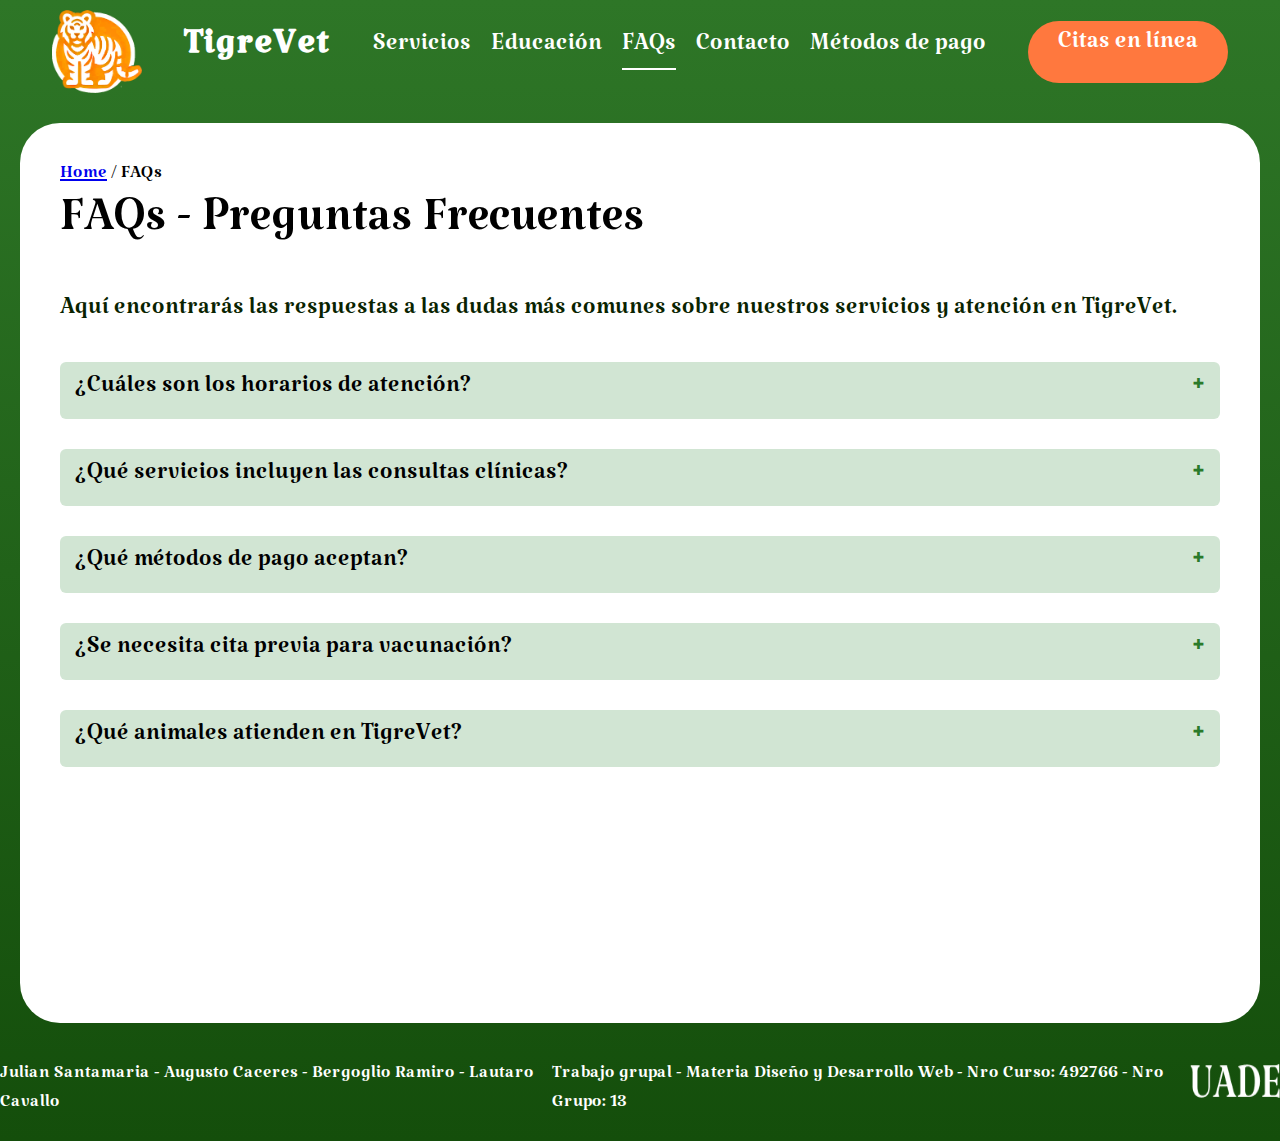
<file: FAQs.html>
<!DOCTYPE html>
<html lang="es">

<head>
  <meta charset="UTF-8">
  <meta name="viewport" content="width=device-width, initial-scale=1.0">
  <meta name="description"
    content="Preguntas frecuentes sobre TigreVet: cuidados, servicios, horarios, métodos de pago y más. Encuentra respuestas rápidas a tus dudas.">
  <meta name="keywords" content="FAQs, TigreVet, preguntas frecuentes, veterinaria, servicios, métodos de pago">
  <meta name="author" content="TigreVet">
  <title>FAQs - Preguntas Frecuentes | TigreVet</title>
  <link rel="icon" type="image/x-icon" href="favicon.png">
  <link rel="stylesheet" href="css/styles.css">
  <link rel="stylesheet" href="css/FAQs.css">
</head>

<body>

  <header>
    <nav>
      <div class="Logo">
        <a href="index.html">
          <img src="images/New Project (21) 1.png" alt="Logo TigreVet">
        </a>
      </div>

      <h3>TigreVet</h3>

      <input type="checkbox" id="menu-toggle" class="menu-toggle">
      <label for="menu-toggle" class="menu-icon">
        <img src="images/menu.png" alt="Menú">
      </label>
      <ul>
        <li><a href="servicios.html">Servicios</a></li>
        <li><a href="educacion.html">Educación</a></li>
        <li><a class="underlined-link" href="FAQs.html">FAQs</a></li>
        <li><a href="Contacto.html">Contacto</a></li>
        <li><a href="Metodosdepago.html">Métodos de pago</a></li>
      </ul>
      <a href="Citaslinea.html" class="button">Citas en línea</a>
    </nav>
  </header>

  <main class="hero">
    <div class="breadcrumbs">
      <span><a href="index.html">Home</a></span>
      <span> / </span>
      <span>FAQs</span>
    </div>
    <h1>FAQs - Preguntas Frecuentes</h1>
    <p class="p2">Aquí encontrarás las respuestas a las dudas más comunes sobre nuestros servicios y atención en
      TigreVet.</p>
    <div class="faq">
      <div class="faq-item">
        <button class="faq-question" aria-expanded="false">¿Cuáles son los horarios de atención? <span
            class="faq-icon">+</span></button>
        <div class="faq-answer">
          <p>Nuestro horario es de lunes a viernes de 8:00 a 20:00, y los sábados de 9:00 a 14:00. Además, contamos con
            guardias las 24 horas para emergencias.</p>
        </div>
      </div>
      <div class="faq-item">
        <button class="faq-question" aria-expanded="false">¿Qué servicios incluyen las consultas clínicas? <span
            class="faq-icon">+</span></button>
        <div class="faq-answer">
          <p>Las consultas clínicas incluyen revisiones generales, diagnóstico y tratamiento de enfermedades comunes.
            También te asesoramos sobre prevención y cuidado de tu mascota.</p>
        </div>
      </div>
      <div class="faq-item">
        <button class="faq-question" aria-expanded="false">¿Qué métodos de pago aceptan? <span
            class="faq-icon">+</span></button>
        <div class="faq-answer">
          <p>Aceptamos tarjetas de crédito y débito, transferencias bancarias, efectivo y pagos a través de Mercado
            Pago.</p>
        </div>
      </div>
      <div class="faq-item">
        <button class="faq-question" aria-expanded="false">¿Se necesita cita previa para vacunación? <span
            class="faq-icon">+</span></button>
        <div class="faq-answer">
          <p>Te recomendamos agendar una cita para la vacunación, aunque también puedes acudir directamente a nuestras
            instalaciones en horarios específicos.</p>
        </div>
      </div>
      <div class="faq-item">
        <button class="faq-question" aria-expanded="false">¿Qué animales atienden en TigreVet? <span
            class="faq-icon">+</span></button>
        <div class="faq-answer">
          <p>Atendemos principalmente perros y gatos, pero también tenemos experiencia en otras mascotas pequeñas como
            conejos y aves.</p>
        </div>
      </div>
    </div>
  </main>

  <footer>
    <p>Julian Santamaria - Augusto Caceres - Bergoglio Ramiro - Lautaro Cavallo</p>
    <p>Trabajo grupal - Materia Diseño y Desarrollo Web - Nro Curso: 492766 - Nro Grupo: 13</p>
    <img src="images/UADE (2).png" alt="Logo de la Universidad UADE">
  </footer>

  <script src="scripts/FAQs.js"></script>
</body>

</html>
</file>
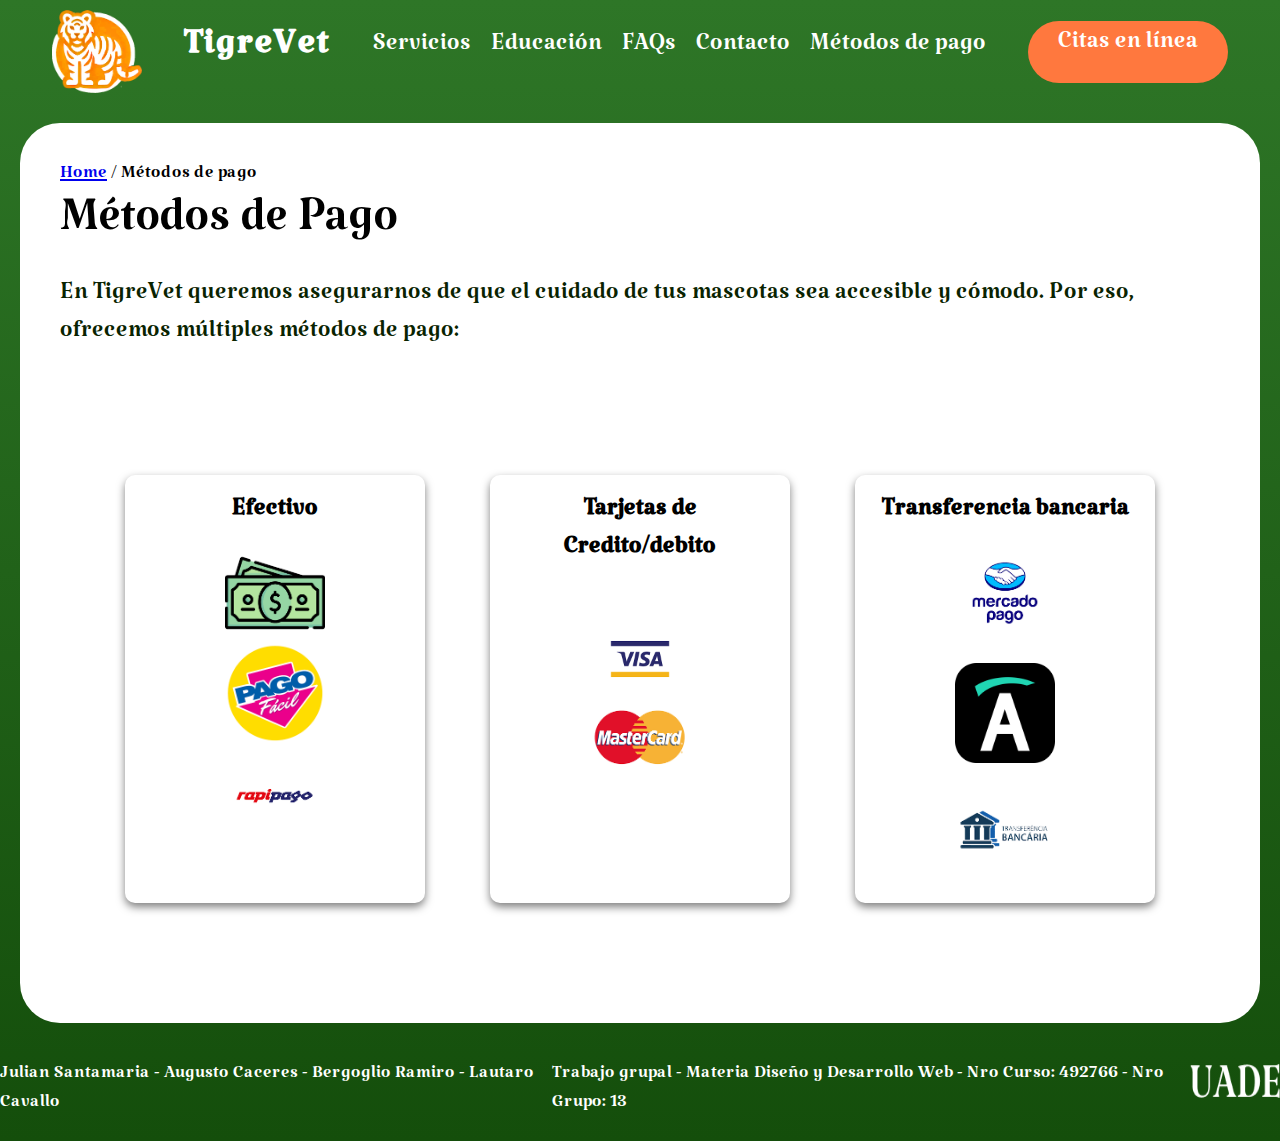
<file: Metodosdepago.html>
<!DOCTYPE html>
<html lang="es">

<head>
  <meta charset="UTF-8">
  <meta name="viewport" content="width=device-width, initial-scale=1.0">
  <meta name="description"
    content="Descubre los métodos de pago disponibles en TigreVet. Aceptamos tarjetas de crédito, débito, transferencias y efectivo para tu comodidad.">
  <meta name="keywords" content="métodos de pago, TigreVet, tarjetas, efectivo, transferencias">
  <meta name="author" content="TigreVet">
  <title>Métodos de Pago | TigreVet</title>
  <link rel="icon" type="image/x-icon" href="favicon.png">
  <link rel="stylesheet" href="css/styles.css">
  <link rel="stylesheet" href="css/metodosdepago.css">
</head>

<body>

  <header>
    <nav>
      <div class="Logo">
        <a href="index.html">
          <img src="images/New Project (21) 1.png" alt="Logo TigreVet">
        </a>
      </div>

      <h3>TigreVet</h3>

      <input type="checkbox" id="menu-toggle" class="menu-toggle">
      <label for="menu-toggle" class="menu-icon">
        <img src="images/menu.png" alt="Menú">
      </label>
      <ul>
        <li><a href="servicios.html">Servicios</a></li>
        <li><a href="educacion.html">Educación</a></li>
        <li><a href="FAQs.html">FAQs</a></li>
        <li><a href="Contacto.html">Contacto</a></li>
        <li><a href="Metodosdepago.html">Métodos de pago</a></li>
      </ul>
      <a href="Citaslinea.html" class="button">Citas en línea</a>
    </nav>
  </header>

  <main class="hero">
    <div class="breadcrumbs">
      <a href="index.html">Home</a>
      <span> / </span>
      <span>Métodos de pago</span>
    </div>
    <h1>Métodos de Pago</h1>
    <section>
      <p>En TigreVet queremos asegurarnos de que el cuidado de tus mascotas sea accesible y cómodo. Por eso, ofrecemos
        múltiples métodos de pago:</p>
      <div class="container">

        <div class="cards">
          <div class="card">
            <h2>Efectivo</h2>
            <div class="imgs">
              <img src="images/efectivo.png" alt="">
              <img src="images/pagofacil.png" alt="">
              <img src="images/rapipago.png" alt="">

            </div>



          </div>
          <div class="card">
            <h2>Tarjetas de Credito/debito</h2>
            <div class="imgs1">
              <img src="images/visa.png" alt="">
              <img src="images/mastercard.png" alt="">


            </div>


          </div>
          <div class="card">
            <h2>Transferencia bancaria</h2>
            <div class="imgs2">
              <img src="images/mercado pago.png" alt="">
              <img src="images/astropay.png" alt="">
              <img src="images/transferenciabancaria.png" alt="">

            </div>


          </div>
        </div>
      </div>
    </section>
  </main>

  <footer>
    <p>Julian Santamaria - Augusto Caceres - Bergoglio Ramiro - Lautaro Cavallo</p>
    <p>Trabajo grupal - Materia Diseño y Desarrollo Web - Nro Curso: 492766 - Nro Grupo: 13</p>
    <img src="images/UADE (2).png" alt="Logo de la Universidad UADE">
  </footer>

  <script src="scripts/FAQs.js"></script>
</body>

</html>
</file>
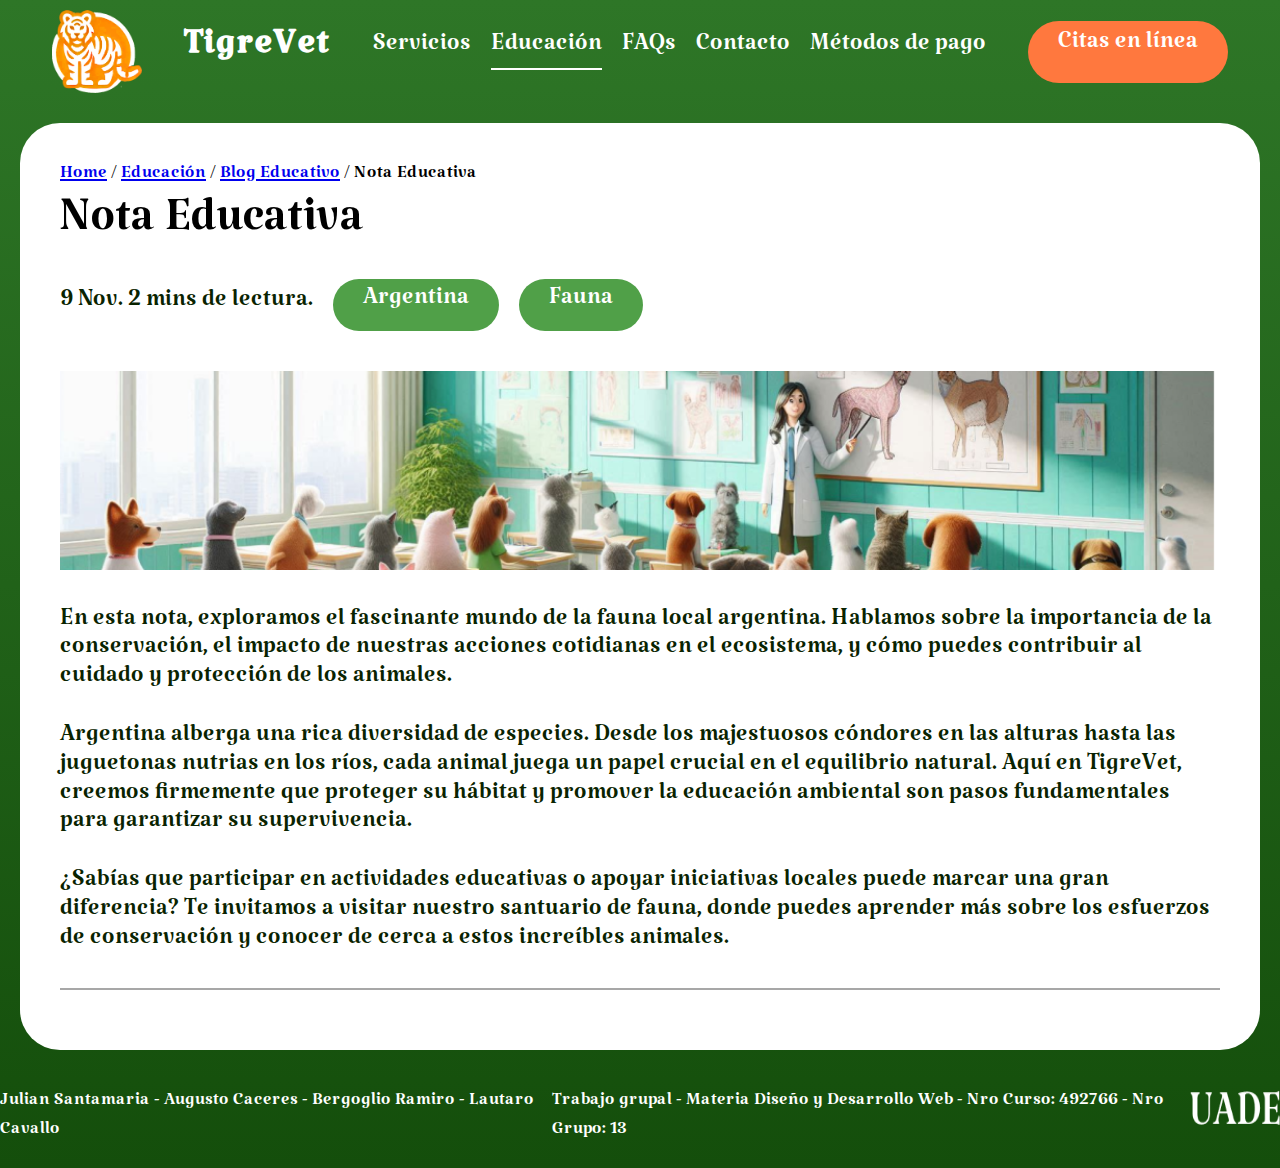
<file: Nota.html>
<!DOCTYPE html>
<html lang="es">

<head>
  <meta charset="UTF-8">
  <meta name="viewport" content="width=device-width, initial-scale=1.0">
  <meta name="description"
    content="Blog educativo de TigreVet: Aprende sobre la fauna local, su cuidado y conservación. Explora temas relevantes sobre bienestar animal.">
  <meta name="keywords" content="blog educativo, fauna argentina, conservación animal, TigreVet">
  <meta name="author" content="TigreVet">
  <title>Nota Educativa | Blog de TigreVet</title>
  <link rel="icon" type="image/x-icon" href="favicon.png">
  <link rel="stylesheet" href="css/styles.css">
  <link rel="stylesheet" href="css/Notas.css">
</head>

<body>

  <header>
    <nav>
      <div class="Logo">
        <a href="index.html">
          <img src="images/New Project (21) 1.png" alt="Logo TigreVet">
        </a>
      </div>

      <h3>TigreVet</h3>

      <input type="checkbox" id="menu-toggle" class="menu-toggle">
      <label for="menu-toggle" class="menu-icon">
        <img src="images/menu.png" alt="Menú">
      </label>
      <ul>
        <li><a href="servicios.html">Servicios</a></li>
        <li><a class="underlined-link" href="educacion.html">Educación</a></li>
        <li><a href="FAQs.html">FAQs</a></li>
        <li><a href="Contacto.html">Contacto</a></li>
        <li><a href="Metodosdepago.html">Métodos de pago</a></li>
      </ul>
      <a href="Citaslinea.html" class="button">Citas en línea</a>
    </nav>
  </header>

  <main class="hero">
    <div class="breadcrumbs">
      <a href="index.html">Home</a>
      <span> / </span>
      <a href="educacion.html">Educación</a>
      <span> / </span>
      <a href="Blog.html">Blog Educativo</a>
      <span> / </span>
      <span>Nota Educativa</span>
    </div>
    <h1>Nota Educativa</h1>
    <section class="subparrafo">
      <p id="p2">9 Nov. 2 mins de lectura.</p>
      <div class="etiquetas">
        <p>Argentina</p>
      </div>
      <div class="etiquetas">
        <p>Fauna</p>
      </div>
    </section>
    <img src="images/FotoEducacion2.png" alt="Imagen representativa de la nota educativa de TigreVet">
    <article class="contenido">
      <p>
        En esta nota, exploramos el fascinante mundo de la fauna local argentina. Hablamos sobre la importancia de la
        conservación, el impacto de nuestras acciones cotidianas en el ecosistema, y cómo puedes contribuir al cuidado y
        protección de los animales.
      </p>
      <p>
        Argentina alberga una rica diversidad de especies. Desde los majestuosos cóndores en las alturas hasta las
        juguetonas nutrias en los ríos, cada animal juega un papel crucial en el equilibrio natural. Aquí en TigreVet,
        creemos firmemente que proteger su hábitat y promover la educación ambiental son pasos fundamentales para
        garantizar su supervivencia.
      </p>
      <p>
        ¿Sabías que participar en actividades educativas o apoyar iniciativas locales puede marcar una gran diferencia?
        Te invitamos a visitar nuestro santuario de fauna, donde puedes aprender más sobre los esfuerzos de conservación
        y conocer de cerca a estos increíbles animales.
      </p>
    </article>
    <hr>
    <div class="iconos">
      <a href="#" aria-label="Compartir en Facebook"><i class="fa-brands fa-facebook"></i></a>
      <a href="#" aria-label="Compartir en Twitter"><i class="fa-brands fa-x-twitter"></i></a>
      <a href="#" aria-label="Compartir en Instagram"><i class="fa-brands fa-square-instagram"></i></a>
    </div>
  </main>

  <footer>
    <p>Julian Santamaria - Augusto Caceres - Bergoglio Ramiro - Lautaro Cavallo</p>
    <p>Trabajo grupal - Materia Diseño y Desarrollo Web - Nro Curso: 492766 - Nro Grupo: 13</p>
    <img src="images/UADE (2).png" alt="Logo de la Universidad UADE">
  </footer>

  <script src="scripts/FAQs.js"></script>
</body>

</html>
</file>
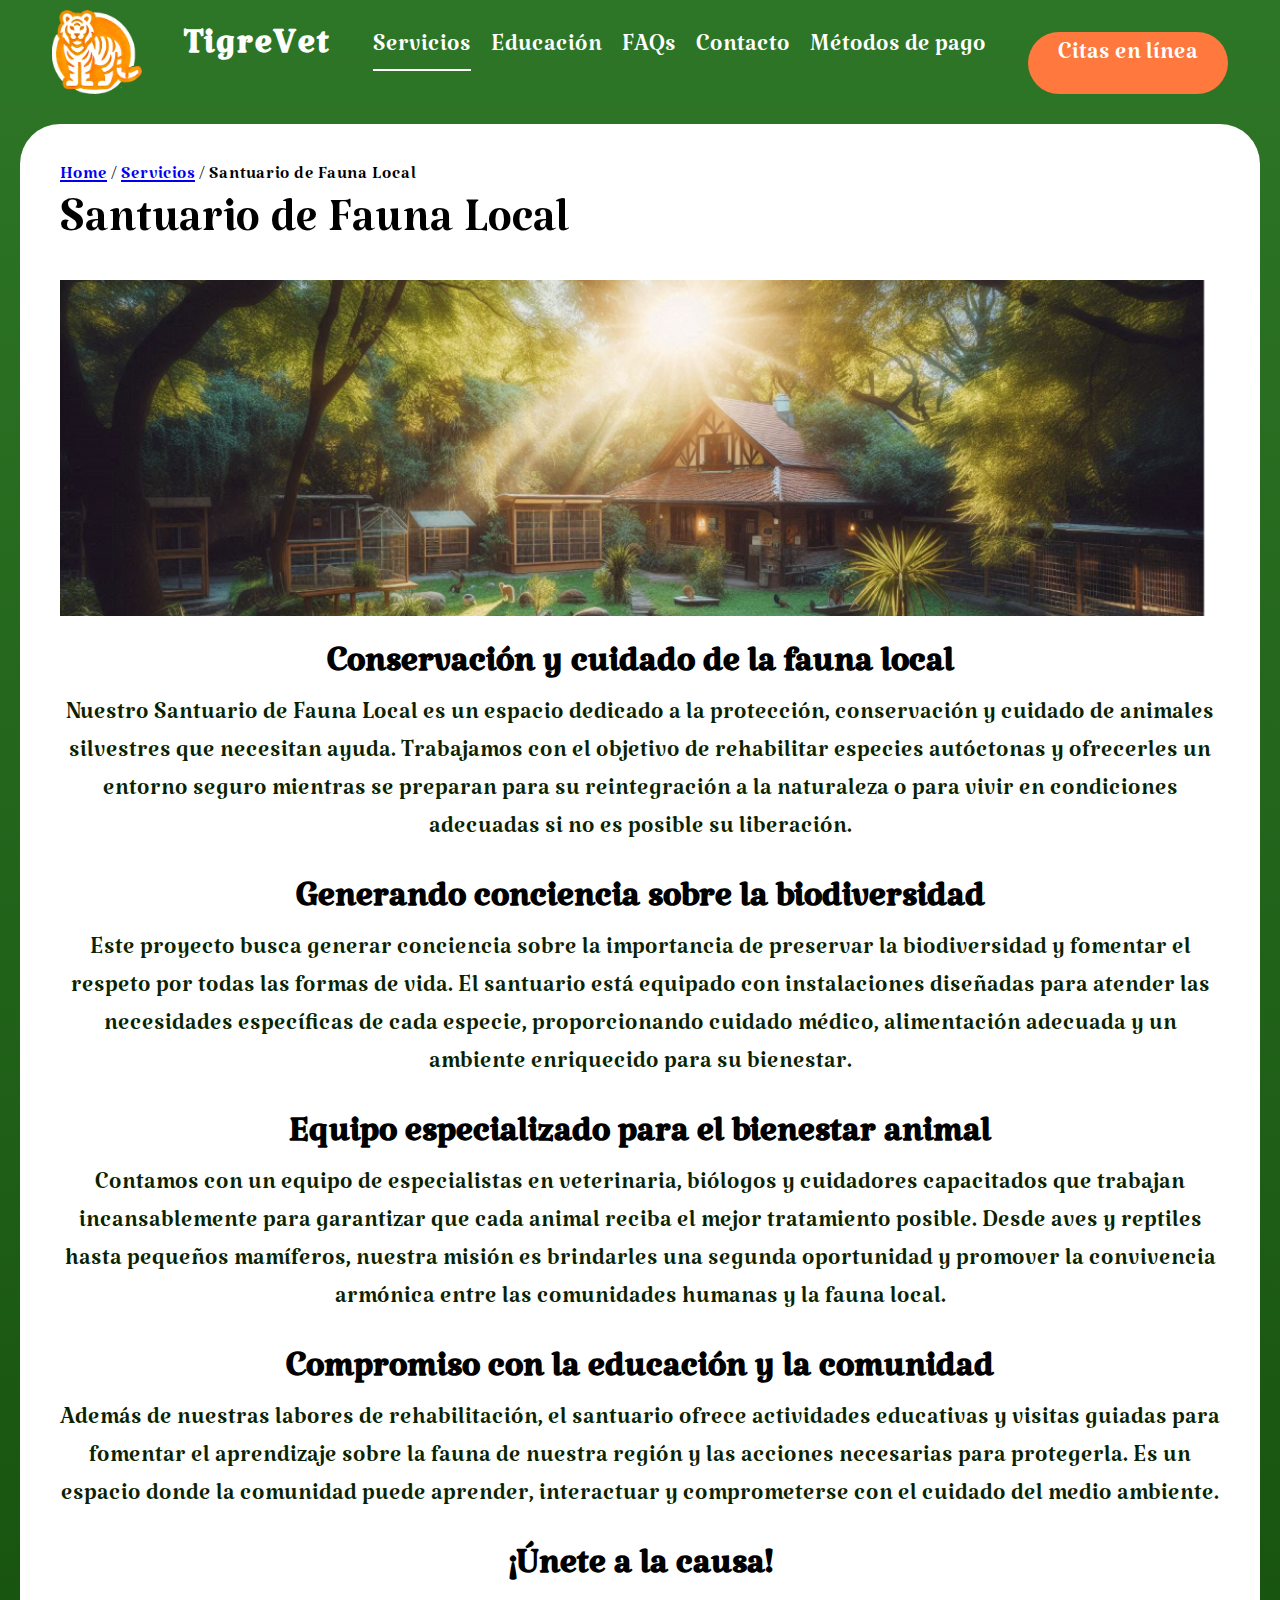
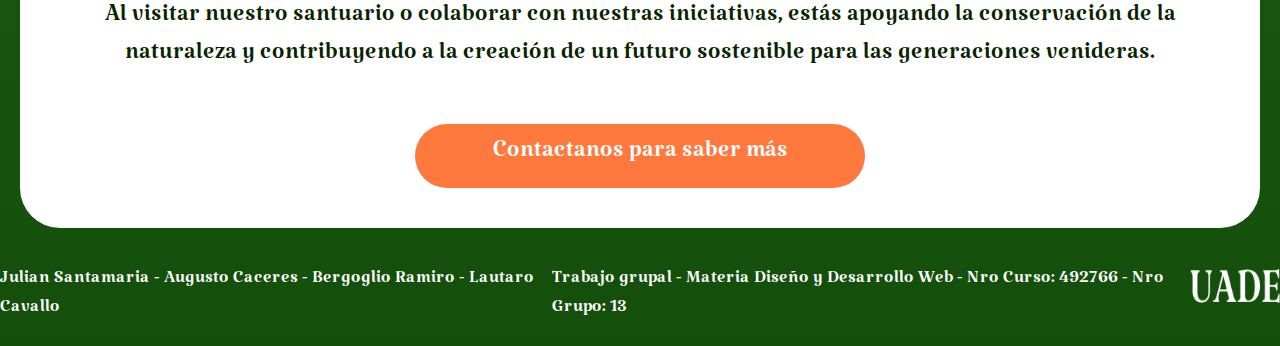
<file: santuario.html>
<!DOCTYPE html>
<html lang="es">

<head>
  <meta charset="UTF-8">
  <meta name="viewport" content="width=device-width, initial-scale=1.0">
  <meta name="description"
    content="Descubre cómo TigreVet protege y conserva la fauna local. Aprende sobre rehabilitación de animales silvestres y cómo puedes colaborar con este noble proyecto.">
  <meta name="keywords" content="santuario fauna, conservación animal, rehabilitación animales, fauna local, TigreVet">
  <meta name="author" content="TigreVet">
  <title>Santuario de Fauna Local | TigreVet</title>
  <link rel="icon" type="image/x-icon" href="favicon.png">
  <link rel="stylesheet" href="css/styles.css">
  <link rel="stylesheet" href="css/santuario.css">
</head>

<body>

  <header>
    <nav>
      <div class="Logo">
        <a href="index.html">
          <img src="images/New Project (21) 1.png" alt="Logo TigreVet">
        </a>
      </div>

      <h3>TigreVet</h3>

      <input type="checkbox" id="menu-toggle" class="menu-toggle">
      <label for="menu-toggle" class="menu-icon">
        <img src="images/menu.png" alt="Menú">
      </label>
      <ul>
        <li><a class="underlined-link" href="servicios.html">Servicios</a></li>
        <li><a href="educacion.html">Educación</a></li>
        <li><a href="FAQs.html">FAQs</a></li>
        <li><a href="Contacto.html">Contacto</a></li>
        <li><a href="Metodosdepago.html">Métodos de pago</a></li>
      </ul>
      <a href="Citaslinea.html" class="button">Citas en línea</a>
    </nav>
  </header>

  <main class="hero">
    <div class="breadcrumbs">
      <a href="index.html">Home</a>
      <span> / </span>
      <a href="servicios.html">Servicios</a>
      <span> / </span>
      <span>Santuario de Fauna Local</span>
    </div>
    <h1>Santuario de Fauna Local</h1>
    <section class="texto-santuario">
      <img src="images/Designer (4) 1 (1).png" alt="Santuario de fauna local de TigreVet">
      <h2>Conservación y cuidado de la fauna local</h2>
      <p>
        Nuestro Santuario de Fauna Local es un espacio dedicado a la protección, conservación y cuidado de animales
        silvestres que necesitan ayuda. Trabajamos con el objetivo de rehabilitar especies autóctonas y ofrecerles un
        entorno seguro mientras se preparan para su reintegración a la naturaleza o para vivir en condiciones adecuadas
        si no es posible su liberación.
      </p>
      <h2>Generando conciencia sobre la biodiversidad</h2>
      <p>
        Este proyecto busca generar conciencia sobre la importancia de preservar la biodiversidad y fomentar el respeto
        por todas las formas de vida. El santuario está equipado con instalaciones diseñadas para atender las
        necesidades específicas de cada especie, proporcionando cuidado médico, alimentación adecuada y un ambiente
        enriquecido para su bienestar.
      </p>
      <h2>Equipo especializado para el bienestar animal</h2>
      <p>
        Contamos con un equipo de especialistas en veterinaria, biólogos y cuidadores capacitados que trabajan
        incansablemente para garantizar que cada animal reciba el mejor tratamiento posible. Desde aves y reptiles hasta
        pequeños mamíferos, nuestra misión es brindarles una segunda oportunidad y promover la convivencia armónica
        entre las comunidades humanas y la fauna local.
      </p>
      <h2>Compromiso con la educación y la comunidad</h2>
      <p>
        Además de nuestras labores de rehabilitación, el santuario ofrece actividades educativas y visitas guiadas para
        fomentar el aprendizaje sobre la fauna de nuestra región y las acciones necesarias para protegerla. Es un
        espacio donde la comunidad puede aprender, interactuar y comprometerse con el cuidado del medio ambiente.
      </p>
      <h2>¡Únete a la causa!</h2>
      <p>
        Al visitar nuestro santuario o colaborar con nuestras iniciativas, estás apoyando la conservación de la
        naturaleza y contribuyendo a la creación de un futuro sostenible para las generaciones venideras.
      </p>
      <a href="Contacto.html" class="button">Contactanos para saber más</a>
    </section>
  </main>

  <footer>
    <p>Julian Santamaria - Augusto Caceres - Bergoglio Ramiro - Lautaro Cavallo</p>
    <p>Trabajo grupal - Materia Diseño y Desarrollo Web - Nro Curso: 492766 - Nro Grupo: 13</p>
    <img src="images/UADE (2).png" alt="Logo UADE">
  </footer>


</body>

</html>
</file>
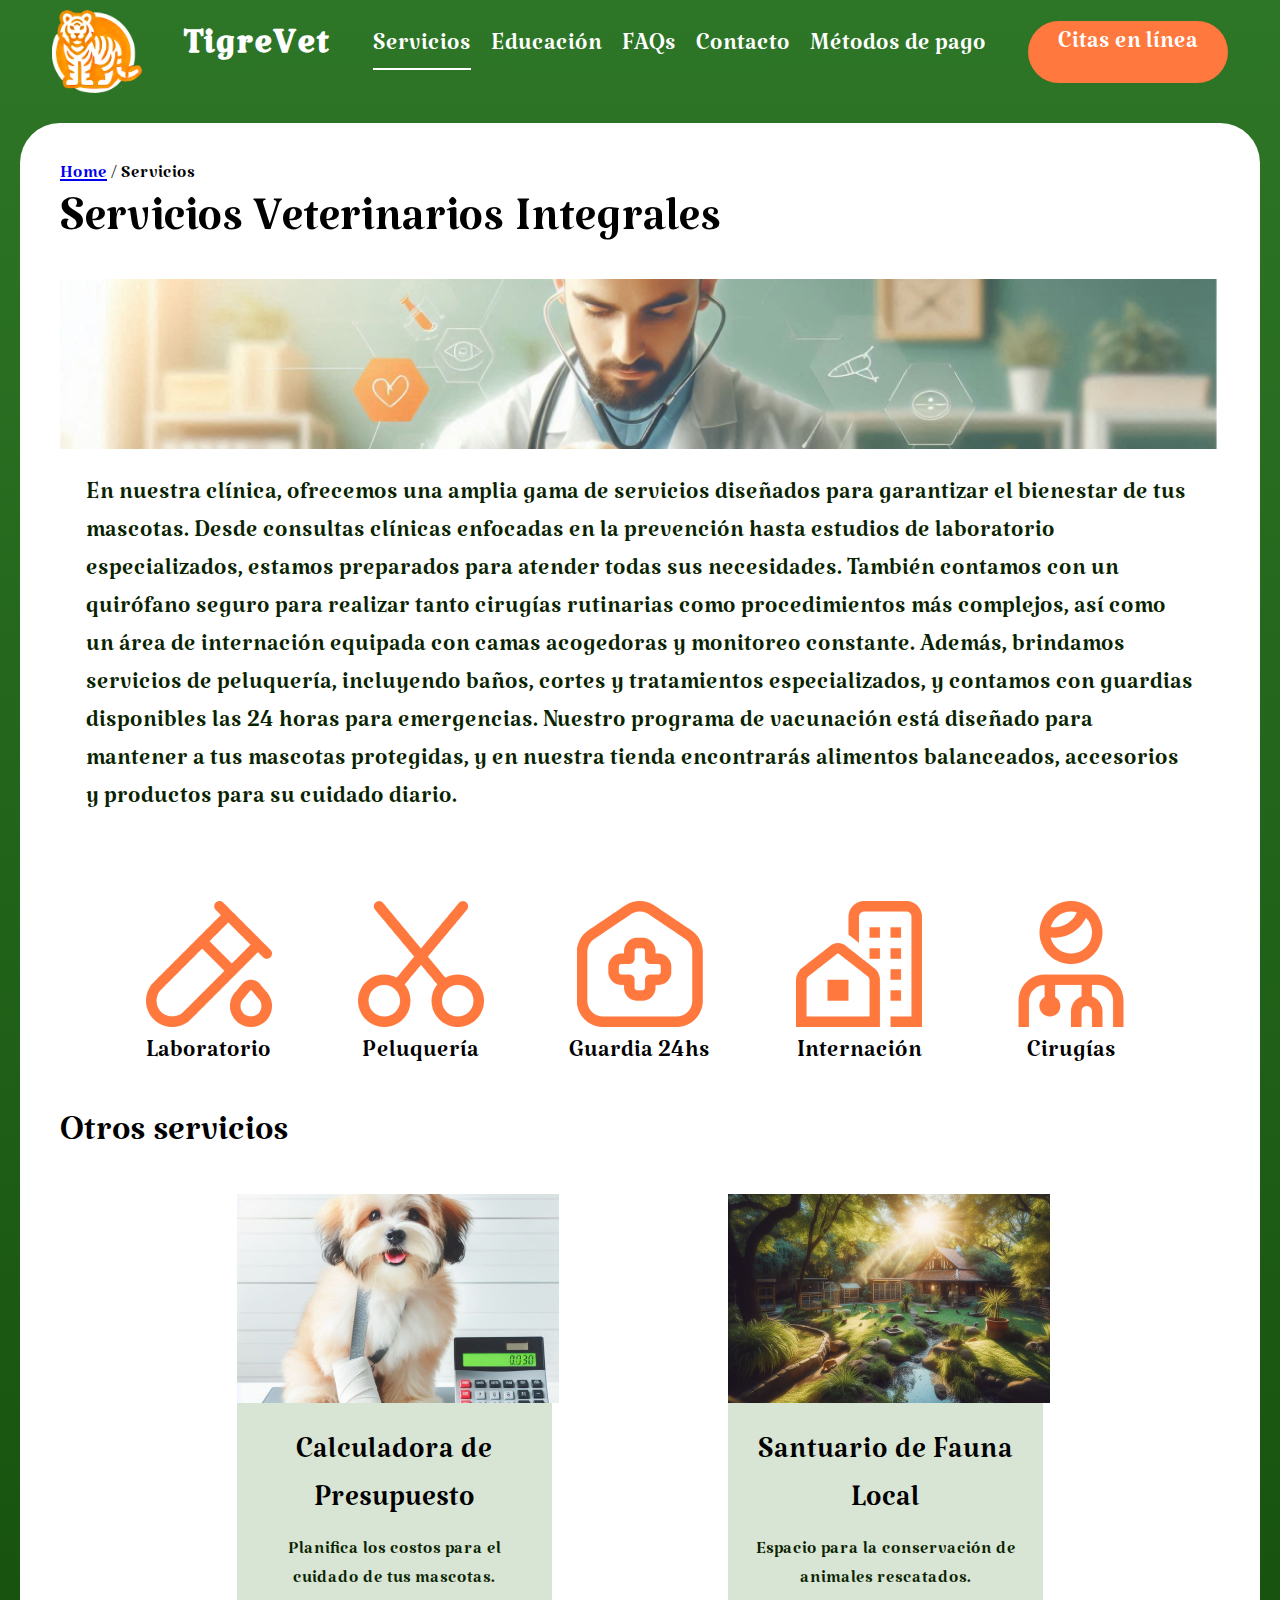
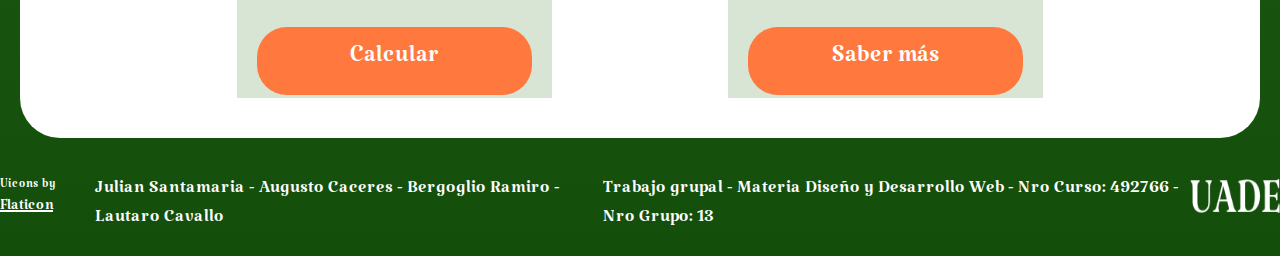
<file: servicios.html>
<!DOCTYPE html>
<html lang="es">

<head>
  <meta charset="UTF-8">
  <meta name="viewport" content="width=device-width, initial-scale=1.0">
  <meta name="description"
    content="Descubre los servicios veterinarios integrales que ofrece TigreVet: consultas clínicas, laboratorio, cirugías, peluquería y guardias 24 horas en Tigre.">
  <meta name="keywords"
    content="servicios veterinarios, consultas clínicas, laboratorio veterinario, cirugías mascotas, peluquería canina, guardias 24 horas">
  <meta name="author" content="TigreVet">
  <meta name="robots" content="index, follow">
  <title>Servicios Veterinarios | TigreVet</title>
  <link rel="icon" type="image/x-icon" href="favicon.png">
  <link rel="stylesheet" href="css/styles.css">
  <link rel="stylesheet" href="css/servicios.css">
</head>

<body>
  <header>
    <nav>
      <div class="Logo">
        <a href="index.html">
          <img src="images/New Project (21) 1.png" alt="Logo TigreVet">
        </a>
      </div>

      <h3>TigreVet</h3>

      <input type="checkbox" id="menu-toggle" class="menu-toggle">
      <label for="menu-toggle" class="menu-icon">
        <img src="images/menu.png" alt="Menú">
      </label>
      <ul>
        <li><a class="underlined-link" href="servicios.html">Servicios</a></li>
        <li><a href="educacion.html">Educación</a></li>
        <li><a href="FAQs.html">FAQs</a></li>
        <li><a href="Contacto.html">Contacto</a></li>
        <li><a href="Metodosdepago.html">Métodos de pago</a></li>
      </ul>
      <a href="Citaslinea.html" class="button">Citas en línea</a>
    </nav>
  </header>

  <main class="hero">
    <div class="breadcrumbs">
      <a href="index.html">Home</a>
      <span> / </span>
      <span>Servicios</span>
    </div>
    <h1>Servicios Veterinarios Integrales</h1>
    <img id="img1" class="imagen-servicios" src="images/Designer (9) 1.png" alt="Banner de servicios veterinarios">
    <p id="subtexto1">
      En nuestra clínica, ofrecemos una amplia gama de servicios diseñados para garantizar el bienestar de tus mascotas.
      Desde consultas clínicas enfocadas en la prevención hasta estudios de laboratorio especializados, estamos
      preparados para atender todas sus necesidades. También contamos con un quirófano seguro para realizar tanto
      cirugías rutinarias como procedimientos más complejos, así como un área de internación equipada con camas
      acogedoras y monitoreo constante.

      Además, brindamos servicios de peluquería, incluyendo baños, cortes y tratamientos especializados, y contamos con
      guardias disponibles las 24 horas para emergencias. Nuestro programa de vacunación está diseñado para mantener a
      tus mascotas protegidas, y en nuestra tienda encontrarás alimentos balanceados, accesorios y productos para su
      cuidado diario.
    </p>

    <div class="icons">
      <div class="icon">
        <img src="images/laboratorio.png" alt="Laboratorio veterinario">
        <h3>Laboratorio</h3>
      </div>
      <div class="icon">
        <img src="images/peluqueria.png" alt="Peluquería canina">
        <h3>Peluquería</h3>
      </div>
      <div class="icon">
        <img src="images/guardia24hs.png" alt="Guardia veterinaria 24hs">
        <h3>Guardia 24hs</h3>
      </div>
      <div class="icon">
        <img src="images/internacion.png" alt="Internación veterinaria">
        <h3>Internación</h3>
      </div>
      <div class="icon">
        <img src="images/cirugias.png" alt="Cirugías para mascotas">
        <h3>Cirugías</h3>
      </div>
    </div>

    <section>
      <h2 class="other-services-title">Otros servicios</h2>
      <div class="subsection">
        <div class="tarjeta">
          <img src="images/Designer (3) 1.png" alt="Calculadora de presupuesto">
          <div class="textos">
            <h2>Calculadora de Presupuesto</h2>
            <p>Planifica los costos para el cuidado de tus mascotas.</p>
            <a href="CalculadoraPresupuesto.html" class="button1">Calcular</a>
          </div>
        </div>
        <div class="tarjeta">
          <img src="images/Designer (4) 1.png" alt="Santuario de fauna local">
          <div class="textos">
            <h2>Santuario de Fauna Local</h2>
            <p>Espacio para la conservación de animales rescatados.</p>
            <a href="santuario.html" class="button1">Saber más</a>
          </div>
        </div>
      </div>


    </section>
  </main>

  <footer>
    <div>
      Uicons by <a href="https://www.flaticon.com/uicons" target="_blank">Flaticon</a>

    </div>
    <p>Julian Santamaria - Augusto Caceres - Bergoglio Ramiro - Lautaro Cavallo</p>
    <p>Trabajo grupal - Materia Diseño y Desarrollo Web - Nro Curso: 492766 - Nro Grupo: 13</p>
    <img src="images/UADE (2).png" alt="Logo de UADE">
  </footer>
</body>

</html>
</file>
<file: css/styles.css>
@import url('https://fonts.googleapis.com/css2?family=Katibeh&family=Roboto:ital,wght@0,100;0,300;0,400;0,500;0,700;0,900;1,100;1,300;1,400;1,500;1,700;1,900&display=swap');

* {
  margin: 0;
  padding: 0;
  box-sizing: border-box;
}



p {
  color: #092300;
}

body {
  font-family: "Katibeh", serif;
  background: linear-gradient(to bottom, #2E7627, #144E0B);
  min-height: 100vh;
  margin: 0;
  display: flex;
  flex-direction: column;
}

header {

  padding: 10px;
}

.Logo a {
  display: flex;
  align-items: center;
  gap: 10px;
  text-decoration: none;
}

nav {
  display: flex;
  justify-content: space-evenly;
  align-items: center;
}

nav ul {
  list-style: none;
  display: flex;
  gap: 20px;
}

nav ul li {
  transition: border-color 0.6s ease;
  border-bottom: 2px solid transparent;
  padding-bottom: 3px;
}

nav ul li:hover {
  border-bottom: 2px solid;
  border-color: #ff783e;
  padding-bottom: 3px;
}

nav ul li a {
  text-decoration: none;
  color: #ffffff;
  font-size: 2rem;
}

nav .Logo {
  display: flex;
  align-items: center;
  gap: 20px;

}

nav img {
  width: 10vh;

}

nav .button {
  text-decoration: none;
  color: white;
  background-color: #ff783e;
  padding: 10px;
  padding-bottom: 20px;
  line-height: 1;
  border-radius: 100px;
  font-size: 2rem;
  transition: background-color 0.3s ease;
  width: 200px;
  text-align: center;

}

nav .button:hover {
  background-color: #CA511D;
}

nav h3 {
  font-size: 3rem;
  letter-spacing: 2px;
  color: #ffffff;

}

.underlined-link {
  border-bottom: 2px solid #fff;
  padding-bottom: 3px;
}

footer {
  margin-top: auto;
  color: white;
  padding: 20px 0;
  display: flex;
  justify-content: space-around;
}

footer p {
  color: #ffffff;
  font-size: 1.5rem;
}

footer a {
  color: white;
  font-size: 20px;
}

footer img {
  width: 10vh;
  height: 4vh;
}

.menu-toggle {
  display: none;
}

.menu-icon {
  display: none;
  cursor: pointer;
  width: 30px;
}

nav ul {
  list-style: none;
  display: flex;
  gap: 20px;
}

.breadcrumbs {
  font-size: 1.5rem;
}

@media (max-width: 768px) {
  nav {
    display: flex;
    align-items: center;
    justify-content: space-around;

  }

  nav h3 {
    font-size: 48px;
    font-weight: 400;
  }

  nav ul {
    display: none;
    flex-direction: column;
    position: absolute;
    top: 110px;
    width: 100%;
    background-color: #2E7627;
    text-align: center;

  }

  nav ul li a {
    font-size: 40px;
  }

  .menu-toggle:checked+.menu-icon+ul {
    display: flex;
  }

  nav ul li {
    padding: 10px 0 10px 0;
  }

  .menu-icon {
    display: block;
  }

  nav .menu-icon img {
    width: 62px;
    height: 62px;
  }

  nav .button {
    display: none;
  }

  footer {
    text-align: center;
  }

  footer p {
    display: none;
  }

  footer a {
    display: none;
  }
}
</file>
<file: css/index.css>
.hero {
  background-color: #ffffff;
  padding: 40px;
  margin: 20px;
  display: flex;
  align-items: center;
  justify-content: space-evenly;
  border-radius: 40px;
  min-height: 78vh;
}

.lefthero {
  display: flex;
  flex-direction: column;
  gap: 35px;
  padding-right: 10vw;

}

.main-container {
  display: flex;
  flex-direction: row;
  margin-left: 10vw;
  margin-right: 10vw;
}


.lefthero h1 {
  font-weight: 400;
  font-size: 4rem;
}

.lefthero p {
  font-weight: 400;
  font-size: 2rem;
}

.lefthero .button {
  width: 391px;
  text-align: center;
  background-color: #ff783e;
  padding-bottom: 20px;
  padding-top: 10px;
  border-radius: 47px;
  font-size: 2.5rem;
  text-decoration: none;
  color: #ffffff;
  transition: background-color 0.3s ease;
  display: flex;
  /* Flexbox para alinear contenido */
  justify-content: center;
  /* Centra horizontalmente */
  align-items: center;
  /* Centra verticalmente */
}

.lefthero .button:hover {
  background-color: #CA511D;
}

.hero img {
  width: auto;
}

@media (max-width: 768px) {

  /* Hero Section */
  .hero {
    flex-direction: column;
    padding: 20px;
    text-align: center;
    margin: 10px;
    border-radius: 20px;
    min-height: auto;
  }

  .lefthero h1 {
    font-weight: 400;
    font-size: 3rem;
  }

  .lefthero {
    gap: 4rem;
  }

  .lefthero .button {
    width: 100%;
    font-size: 2rem;
    height: auto;
    padding: 15px;
  }

  .hero img {
    width: 80%;
    margin: 20px auto;
  }

  /* Footer */
  footer {
    text-align: center;
    padding: 15px;
  }

  footer img {
    max-width: 100px;
    margin-top: 10px;
  }

  .main-container {
    display: flex;
    flex-direction: column-reverse;
    margin: 0;

  }

  .lefthero {
    padding-left: 0;
    margin: 0;
    padding: 0;
  }

}
</file>
<file: css/avances.css>
.avances__container {
    background-color: #ffffff;
    padding: 40px;
    margin: 20px;
    display: flex;
    align-items: center;
    border-radius: 40px;
    min-height: 78vh;
    flex-direction: column;
}

h1 {
    font-size: 6rem;
    margin-bottom: 5vh;
}

h2 {
    font-size: 3rem;
    margin-bottom: 2vh;

}

h3 {
    font-size: 2rem;
}

.introduccion {
    font-size: 2rem;
    margin: 5vh 15vh 10vh 15vh;
}

.details__description {
    font-size: 2rem;
    margin: 5vh 15vh 10vh 15vh;
}


/* Tarjeta de publico objetivo */

.details__card {
    padding: 2em;
}


.card {
    position: relative;
    width: 300px;
    height: 350px;

}

.card .face {
    position: absolute;
    width: 100%;
    height: 100%;
    backface-visibility: hidden;
    border-radius: 10px;
    overflow: hidden;
    transition: .5s;
}

.card .front {
    transform: perspective(600px) rotateY(0deg);

}

.card .front ul {
    display: flex;
    flex-direction: column;
    justify-content: center;
    align-items: center;
    height: 100%;
    padding: 0;
    margin: 0;
    list-style-type: none;
}

.card .front ul li {
    margin: 5px 0;
}


.card .back {
    transform: perspective(600px) rotateY(180deg);
    background: rgb(3, 35, 54);
    padding: 68px;
    color: #f3f3f3;
    display: flex;
    flex-direction: column;
    justify-content: space-between;
    text-align: center;
    box-shadow: 0 5px 10px #000;

}

.card .back .link {
    border-top: solid 1px #f3f3f3;
    height: 50px;
    line-height: 50px;
}

.card .back .link a {
    color: #f3f3f3
}

.card .back h3 {
    font-size: 30px;
    margin-top: 20px;
    letter-spacing: 2px;
}

.card .back p {
    letter-spacing: 1px;
    color: white;
}

.card:hover .front {
    transform: perspective(600px) rotateY(180deg);

}


.card:hover .back {
    transform: perspective(600px) rotateY(360deg);

}

/* Fin Tarjeta */


/* Paletacolores */

.details__container {
    display: flex;
    gap: 0vh;
    margin: 5vh 15vh 0vh 15vh;
}



.Paletacolores {
    background-color: white;
    text-align: center;
    padding: 50px;
    border-radius: 50px;
    display: flex;
    flex-direction: column;
    justify-content: center;
    align-items: center;
}

.Paletacolores div {
    margin: 20px;
}

.Paletacolores #color1 {
    background-color: #50a048;
    padding: 10px;
    width: 20vh;
    border: solid 2px;
    border-radius: 5px;
}

.Paletacolores #color2 {
    background-color: #295b20;
    padding: 10px;
    width: 20vh;
    border: solid 2px;
    border-radius: 5px;
}

.Paletacolores #color3 {
    background-color: #ff783e;
    padding: 10px;
    width: 20vh;
    border: solid 2px;
    border-radius: 5px;
}

.Paletacolores #color4 {
    background-color: #fff;
    padding: 10px;
    width: 20vh;
    border: solid 2px;
    border-radius: 5px;
}

.Paletacolores #color5 {
    background-color: #000;
    padding: 10px;
    width: 20vh;
    color: white;
    border: solid 2px;
    border-radius: 5px;
}

.Mapasitio {
    background-color: white;
    text-align: left;
    margin: 15px 50px 35px 50px;
    padding: 50px;
    border-radius: 50px;
    display: flex;
    flex-direction: column;
    justify-content: center;
    align-items: center;
    gap: 10px;
}

.detail__text {
    text-align: center;
    padding: 50px;
    border-radius: 50px;
    display: flex;
    flex-direction: column;
    justify-content: center;
    align-items: center;
    height: 45vh;
    font-size: 2rem;
}

.detail__title {
    align-items: center;
    text-align: center;
}

.Logo {
    display: flex;
    flex-direction: column;
    padding: 30px 50px 50px 50px;
    align-items: center;
    gap: 50px;
    justify-content:flex-start;
}

.Logo .logo {
    width: 20vh;
}

.links {
    padding: 50px;
    text-align: center;
    gap: 20px;
}

.boton-enlace {
    display: inline-block;
    padding: 10px 20px;
    background-color: #ff783e; /* Color de fondo */
    color: white; /* Color de texto */
    text-align: center;
    text-decoration: none; /* Elimina el subrayado */
    border-radius: 5px; /* Bordes redondeados */
    font-size: 20px;
    transition: background-color 0.3s ease;
    margin: 20px;
}

.boton-enlace:hover {
    background-color: #45a049; /* Color al pasar el ratón */
}

.detalles {
    display: flex;
    align-items: center;
    justify-content: space-between;
    flex-direction: column;
    
}

.Integrantes {
    background-color: white;
    display: flex;
    padding: 50px;
    margin: 30px;
    justify-content: space-evenly;
    color: black;
    height: 60vh;
    text-align: center;
    border-radius: 50px;
}

.Integrantes img {
    width: 30vh;
    border-radius: 100%;
}

.Integrantes #Julian {
    height: 32vh;
}
</file>
<file: css/Blog.css>
.hero {
  background-color: #ffffff;
  padding: 40px;
  margin: 20px;
  border-radius: 40px;
  min-height: 100vh;
}

.hero .p1 {
  font-size: 2rem;
  font-weight: 400;
}


.hero h1 {
  font-size: 4rem;
  font-weight: 100;
  margin-bottom: 10px;
  line-height: 76.8px;
}

.hero section img {
  margin-bottom: 25px;
  width: 100%;
}

.hero .p2 {
  font-size: 2rem;
  margin-top: 25px;
  font-weight: 400;
}

.grid-container {
  display: grid;
  grid-template-columns: repeat(3, 1fr);
  gap: 20px;
  padding: 20px;
  max-width: 70%;
  margin: 0 auto;
}

.card {
  background-color: rgba(209, 229, 211, 1);
  border: 1px solid #ddd;
  border-radius: 8px;
  overflow: hidden;
  box-shadow: 0 4px 6px rgba(0, 0, 0, 0.1);
}

.card img {
  width: 100%;
  height: 20rem;
}

.card-content {
  padding: 16px;
}

.badge {
  display: inline-block;
  background-color: rgba(80, 160, 72, 1);
  color: #fff;
  font-size: 1.5rem;
  margin-right: 5px;
  padding: 4px 8px;
  border-radius: 12px;
}

.card-content h3 {
  margin: 10px 0;
  color: #333;
  font-size: 2.5rem;
}

.card-content p {
  font-size: 1.5rem;
  color: #666;
  line-height: 1.5;
}

.button2 {
  display: block;
  width: 100%;
  padding: 10px;
  background-color: #f15a24;
  color: white;
  border: none;
  border-radius: 5px;
  cursor: pointer;
  font-size: 2rem;
  margin-top: 10px;
  font-family: "Katibeh", serif;
  text-align: center;
  text-decoration: none;
}

button:hover {
  background-color: #d94d1f;
}

.hero-text {
  font-size: 2rem;
}

@media (max-width: 768px) {
  .grid-container {
    grid-template-columns: repeat(2, 1fr);
    /* Cambia a 2 columnas en pantallas pequeñas */
  }
}

@media (max-width: 480px) {
  .grid-container {
    grid-template-columns: 1fr;
    /* Cambia a 1 columna en pantallas muy pequeñas */
    max-width: 100%;
    padding: 0;
  }
}
</file>
<file: css/CalculadoraPresupuesto.css>
.hero {
    background-color: #ffffff;
    padding: 40px;
    margin: 20px;
    border-radius: 40px;
    min-height: 100vh;
}

.hero .p1 {
    font-size: 20px;
}

.hero h1 {
    font-size: 4rem;
    font-weight: 100;
    margin-bottom: 10px;
}

.hero section img {
    margin-bottom: 25px;
    width: 100%;
}

.hero section p {
    margin-bottom: 25px;
    text-align: center;
}

.calculator-container {
    text-align: left;
    margin-top: 30px;

}

.calculator {
    background-color: #D1E5D3;
    padding: 20px;
    border-radius: 10px;
    max-width: 400px;
    margin: 0 auto;
    display: flex;
    flex-direction: column;


}

.animal {
    display: flex;
    justify-content: space-between;
    align-items: center;
}

h1 {
    color: #3a553e;
}

.option {
    display: flex;
    justify-content: space-between;
    align-items: center;
}

label {
    display: block;
    margin: 10px 0;
    font-size: 2rem;
}

.label {
    font-size: 2rem;
    color: white;

}

select {
    width: 50%;
    padding: 5px;
    margin: 10px 0;
    font-size: 1.5rem;
}

h2 {
    font-size: 3rem;
    margin-top: 20px;
    color: #3a553e;
    font-weight: 100;
}

button {
    background-color: #ff783e;
    color: white;
    border: none;
    padding: 10px 20px;
    border-radius: 5px;
    cursor: pointer;
    margin-top: 20px;
    font-size: 2re;
}

button:hover {
    background-color: #e75d22;
}

/* Responsive Styles */
@media (max-width: 768px) {
    .hero {
        padding: 20px;
        margin: 10px;
        border-radius: 20px;
    }

    .hero h1 {}

    .hero h3 {}

    .calculator {
        max-width: 90%;
        padding: 15px;
    }


    select {
        width: 100%;
        font-size: 14px;
    }



    button {
        padding: 8px 15px;
    }
}

@media (max-width: 480px) {
    .calculator {
        gap: 10px;
    }

    h2 {
        font-size: 2rem;
    }
}
</file>
<file: css/Citaslinea.css>
.hero {
  background-color: #ffffff;
  padding: 40px;
  margin: 20px;
  border-radius: 40px;
  min-height: 150vh;

}

.p1 {
  font-size: 2rem;
}

h1 {
  font-size: 4em;
  margin-bottom: 30px;
}

#map {
  height: 400px;
  width: 60%;
  margin: 0 auto;
  margin-top: 50px;
}

.formulario {
  width: 80%;
  max-width: 2000px;
  font-size: 2rem;
  margin: 0 auto;
  margin-top: 0;
}

label {
  font-weight: bold;
  margin-bottom: 8px;
  display: block;
}

input[type="text"],
input[type="email"] {
  width: 100%;
  padding: 15px;
  border: none;
  border-radius: 15px;
  background-color: #d6e9d8;
  margin-bottom: 20px;
  font-size: 2rem;
  font-family: Arial, sans-serif;
}

select {
  width: 100%;
  padding: 15px;
  border: none;
  border-radius: 15px;
  background-color: #d6e9d8;
  margin-bottom: 20px;
  font-size: 2rem;
  font-family: Arial, sans-serif;
}

textarea {
  resize: none;
}


.calendar {
  display: flex;
  width: 30vw;
  flex-direction: column;
}


label {
  display: block;
  margin-top: 10px;
}

#dates {
  display: grid;
  grid-template-columns: repeat(7, 1fr);
  gap: 5px;
  margin-top: 10px;
}

.date {
  padding: 10px;
  border: 1px solid #ddd;
  background-color: #f9f9f9;
  cursor: pointer;
}

.date.selected {
  background-color: #4caf50;
  color: white;
}

.date.weekend {}

button {
  display: block;
  width: 100%;
  padding: 10px;
  background-color: #f15a24;
  color: white;
  border: none;
  border-radius: 5px;
  cursor: pointer;
  font-size: 2rem;
  margin-top: 10px;
  font-family: "Katibeh", serif;
  text-align: center;
  text-decoration: none;

}

button:hover {
  background-color: #f15a24;
}

#mensaje {
  margin-top: 10px;
  font-weight: bold;
}

.disabled {
  color: #ccc;
  pointer-events: none;
}

@media (max-width: 768px) {

  /* Hero Section */
  .hero {
    padding: 20px;
    margin: 10px;
    border-radius: 20px;
    min-height: auto;
  }

  .hero h1 {
    font-size: 36px;
    text-align: center;
    margin-bottom: 20px;
  }

  .hero h3 {
    font-size: 16px;
    text-align: justify;
    line-height: 1.5;
  }

  .formulario {
    width: 90%;
    margin: 0;
    font-size: 2rem;
  }

  input[type="text"],
  input[type="email"] {
    font-size: 1.5rem;
  }

  /* Calendario */
  .calendar {
    width: 90%;
    margin: 20px auto;
    padding: 15px;
  }

  .calendar h1 {
    font-size: 24px;
    text-align: center;
  }

  label {}

  #dates {
    grid-template-columns: repeat(4, 1fr);
    gap: 8px;
  }

  button {
    width: 100%;
    padding: 10px;
  }

  #mensaje {}


}
</file>
<file: css/educacion.css>
.hero {
    background-color: #ffffff;
    padding: 40px;
    margin: 20px;
    border-radius: 40px;
    min-height: 150vh;
}


.section1 p {
    font-size: 2rem;
}

.hero .section1 {
    width: 100%;
    display: flex;
    flex-direction: column;
    justify-content: center;
    font-size: 2rem;
}

.hero .section1 h1 {
    font-size: 4rem;
    font-weight: 100;
}


.hero .section1 img {
    margin-top: 15px;
}

.hero .section2 {

    margin-top: 50px;
    display: flex;
    justify-content: space-evenly;
    white-space: normal;
}

.hero .tarjeta {
    max-width: 70vh;
    height: 70vh;
    background-color: #d8e4d4;
}

.hero .section2 img {
    width: 70vh;
    height: 25vh;

}

.hero .subsection {
    padding: 20px;
    display: flex;
    flex-direction: column;
    align-items: center;
}

.hero .subsection p {
    margin-top: 13px;
    font-size: 2rem;
}


.section2 .subsection .button {
    margin-top: 50px;
    width: 300px;
    text-align: center;
    background-color: #ff783e;
    padding: 15px 50px 15px 50px;
    border-radius: 47px;
    font-size: 2rem;
    text-decoration: none;
    color: #ffffff;
    transition: background-color 0.3s ease;

}

.section2 .subsection .button:hover {
    background-color: #CA511D;
}

.hero .section2 .tarjeta .subsection h2 {
    font-size: 3rem;
    font-weight: 100;
}

.imagen-educacion {
    width: 100%;
    /* Ensure it scales to fit the container */
    height: auto;
    /* Maintain aspect ratio */
}

/* Responsive */
@media (max-width: 768px) {
    .hero .section2 {
        flex-direction: column;
        align-items: center;
        gap: 40px;
    }

    .imagen-educacion {
        object-fit: cover;
        /* Crop the image */
        object-position: center;
        /* Focus on the center */
        height: 100px;
        /* Set a fixed height to define the crop area */
    }

    .section1 img {}

    .section1 p {
        font-weight: 400;
        text-align: center;
        line-height: 28.8px;
        margin-top: 20px;
    }

    .hero .tarjeta {
        width: 90%;
        height: 120vh;
        margin-bottom: 2vh;

    }

    .hero .tarjeta img {
        width: 100%;
    }

    .hero {
        padding: 20px;
        margin: 10px;
    }

    .section2 .subsection .button {
        width: 100%;
    }
}
</file>
<file: css/FAQs.css>
.hero {
  background-color: #ffffff;
  padding: 40px;
  margin: 20px;
  border-radius: 40px;
  min-height: 100vh;
}

.hero .p1 {
  font-size: 2rem;
  font-weight: 400;
}


.hero h1 {
  font-size: 4rem;
  font-weight: 100;
  margin-bottom: 10px;
  line-height: 76.8px;
}

.hero section img {
  margin-bottom: 25px;
  width: 100%;
}

.hero .p2 {
  font-size: 2rem;
  margin-top: 25px;
  font-weight: 400;
}

.faq-section h1 {
  text-align: center;
  color: #2a2a2a;
}

.faq-section p {
  text-align: center;
  margin-bottom: 30px;
  color: #4a4a4a;
}

.faq {
  display: flex;
  flex-direction: column;
  gap: 30px;
  margin-top: 30px;

}


.faq-question {
  width: 100%;
  background-color: rgba(209, 229, 211, 1);
  padding: 15px;
  text-align: left;
  font-size: 2rem;
  color: black;
  cursor: pointer;
  display: flex;
  justify-content: space-between;
  align-items: center;
  height: 57px;
  border-radius: 6px;
  border: none;
  font-weight: 400;
  font-family: "Katibeh", serif;
}

.faq-question:hover {
  background-color: #d7f0d7;
}



.faq-answer {
  max-height: 0;
  overflow: hidden;
  padding: 0;
  background-color: #144E0B;
  font-size: 2rem;
  border-radius: 6px;
  transition: max-height 0.3s ease, padding 0.3s ease;
}

.faq-answer p {
  color: #fff;
}

.faq-question .faq-icon {
  font-weight: bold;
  color: #2a7a2a;
}

.faq-item.active .faq-answer {
  max-height: 300px;
  /* Ajusta según el contenido */
  padding: 15px;
}

.faq-item.active .faq-question {
  background-color: #c8e6c9;
}

.faq-item.active .faq-icon {
  transform: rotate(45deg);
}

/* Ajustes generales para dispositivos móviles */
@media (max-width: 768px) {
  body {
    margin: 0;
    padding: 0;
  }

  .Logo h3 {
    margin-top: 5px;
  }

  .hero {
    margin-top: 70px;
    padding: 20px;
    min-height: 60vh;
  }

  .hero h1 {
    line-height: 2.2rem;
    text-align: center;
  }

  .hero .p1,
  .hero .p2 {
    text-align: center;

  }

  .faq {
    gap: 15px;
  }

  .faq-question {
    padding: 10px;
    height: auto;
  }

  .faq-answer {}

  footer {
    text-align: center;
    padding: 10px;
  }

  footer img {
    width: 100px;
  }
}
</file>
<file: css/metodosdepago.css>
.hero {
    background-color: #ffffff;
    padding: 40px;
    margin: 20px;
    border-radius: 40px;
    min-height: 100vh;
}

.hero .p1 {
    font-size: 2em;
    font-weight: 400;
}


.hero h1 {
    font-size: 4em;
    font-weight: 100;
    margin-bottom: 10px;
    line-height: 76.8px;
}

.hero .p2 {
    font-size: 2em;
    margin-top: 25px;
    font-weight: 400;
}

.hero p {
    font-size: 2em;
}


.cards {
    display: flex;
    justify-content: space-evenly;
    flex-wrap: wrap;

    margin-top: 120px;

}

.card {
    background-color: #ffffff;
    border-radius: 10px;
    padding: 20px;
    width: 300px;
    box-shadow: 0 4px 8px rgba(0, 0, 0, 0.5);
    transition: transform 0.3s ease-in-out;
    text-align: center;
}

.card .imgs {
    display: flex;
    flex-direction: column;

}

.card img {
    width: 100px;
    margin: 0 auto;
}

.card .imgs1 {
    display: flex;
    flex-direction: column;
    margin-top: 60px;
}

.card .imgs2 {
    display: flex;
    flex-direction: column;
    margin-top: 10px;
    gap: 20px;
}

.card:hover {
    transform: translateY(-10px);
}

h2 {
    font-size: 2rem;
    margin-bottom: 10px;
    color: #000;
}
</file>
<file: css/Notas.css>
.hero {
    background-color: #ffffff;
    padding: 40px;
    margin: 20px;
    border-radius: 40px;
    min-height: 100vh;
}

.hero .p1 {
    font-size: 2rem;
    font-weight: 400;
}


.hero h1 {
    font-size: 4rem;
    font-weight: 100;
    margin-bottom: 10px;
    line-height: 76.8px;
}

.hero section img {
    margin-bottom: 25px;
    width: 100%;
}

.hero .p2 {
    font-size: 2rem;
    margin-top: 25px;
    font-weight: 400;
}

.hero #p2 {
    font-size: 2rem;
}

.subparrafo {
    display: flex;
    align-items: center;
    gap: 20px;
}

.etiquetas {
    background-color: rgba(80, 160, 72, 1);
    padding: 5px 30px 9px 30px;
    border-radius: 47px;
}

.etiquetas p {
    color: #ffffff;
    font-size: 2rem;
    font-weight: 400;
}

.hero img {
    width: 100%;
    margin-top: 40px;
}

.contenido p {
    font-size: 2rem;
    line-height: 28.8px;
    font-family: 'Katibeh', serif;
    margin-top: 30px;
}

hr {
    margin-top: 30px;
    border: 1px solid rgba(167, 167, 167, 1)
}

.iconos {
    margin-top: 20px;
}

.iconos i {
    font-size: 30px;
    width: 50px;
}



.button2 {
    background-color: orange;
}

/* Responsive Styles */
@media (max-width: 768px) {
    header ul {
        display: none;
    }

    .menu-toggle:checked+.menu-icon+ul {
        display: flex;
        flex-direction: column;
        gap: 10px;
        background-color: #4caf50;
        padding: 10px;
    }

    .menu-icon {
        display: block;
        cursor: pointer;
    }

    .hero h1 {}

    .contenido p {}

    .etiquetas {
        padding: 5px 15px;
    }
}
</file>
<file: css/santuario.css>
.hero {
    background-color: #ffffff;
    padding: 40px;
    margin: 20px;
    border-radius: 40px;
    min-height: 100vh;
}


.hero h1 {
    font-size: 4rem;
    font-weight: 100;
    margin-bottom: 10px;
}

.hero section img {
    margin-bottom: 25px;
    width: 100%;
}

.hero section p {
    margin-bottom: 25px;
    text-align: center;
}

h2 {
    font-size: 3rem;
}

.texto-santuario p {
    font-size: 2rem;
}


.button {

    margin-top: 22px;
    width: 50vh;
    text-align: center;
    background-color: #ff783e;
    padding: 13px 50px 13px 50px;
    border-radius: 47px;
    font-size: 2rem;
    text-decoration: none;
    color: #ffffff;


}

.hero section {
    display: flex;
    flex-direction: column;
    align-items: center;
}

.hero section .button {}

/* Responsive Styles */
@media (max-width: 768px) {
    .hero {
        padding: 20px;
        margin: 10px;
        border-radius: 20px;
    }

    .hero .p1 {
        margin-bottom: 10px;
    }

    .hero h1 {
        font-size: 36px;
        margin-bottom: 15px;
    }

    .hero section img {
        width: 90%;
        margin-bottom: 20px;
    }

    .hero section p {
        padding: 0 10px;
    }

    .button {
        width: 150px;
        padding: 10px 30px;
    }
}

@media (max-width: 480px) {
    .hero h1 {}

    .hero section p {}

    .button {
        width: 100%;
        padding: 10px;
    }
}
</file>
<file: css/servicios.css>
.hero {
  background-color: #ffffff;
  padding: 40px;
  margin: 20px;
  border-radius: 40px;
  min-height: 90vh;
}


.hero h1 {
  font-size: 4rem;
  font-weight: 100;
  margin-bottom: 10px;
}

.hero h2 {
  font-size: 3rem;
  font-weight: 100;
  margin-bottom: 10px;
}

.hero h3 {
  font-size: 2rem;
  font-weight: 100;
  margin-bottom: 10px;
}


.subsection {
  display: flex;
  justify-content: space-evenly;
  margin-top: 2vw;
}

.subsection .tarjeta {
  background-color: #d8e4d4;
  height: 56vh;
  max-width: 35vh;

}

.subsection .tarjeta .textos {
  text-align: center;
  padding: 20px;
  display: flex;
  flex-direction: column;
  align-items: center;
}

.subsection .tarjeta .textos h2 {
  font-weight: 100;
  margin-bottom: 10px;
  font-size: 2.5rem;
}

.subsection .tarjeta .textos p {
  font-weight: 100;
  margin-bottom: 10px;
  font-size: 1.5rem;
}

.button1 {
  background: rgba(255, 120, 62, 1);
  color: #fff;
  font-size: 2rem;
  padding: 15px 30px;
  border: none;
  border-radius: 30px;
  cursor: pointer;
  display: block;
  width: 100%;
  text-align: center;
  margin-top: 20px;
  transition: background-color 0.3s ease;
  text-decoration: none;
}

.button1:hover {
  background-color: #CA511D;
}

.hero #img1 {}

.hero #subtexto1 {
  margin-top: 20px;
  font-size: 2rem;
  margin-left: 2vw;
  margin-right: 2vw;
}

.other-services-title {
  margin-top: 2vw;
}

.hero .icons {
  display: flex;
  align-items: center;
  justify-content: space-evenly;
  text-align: center;
  margin-top: 80px;
}


.hero .button2 {
  background: rgba(255, 120, 62, 1);
  padding: 20px;
  border-radius: 47px;
  width: 40px;
  margin-top: 50px;
}

.imagen-servicios {
  width: 100%;
  /* Ensure it scales to fit the container */
  height: auto;
  /* Maintain aspect ratio */
}


@media (max-width: 768px) {


  /* Ajustes del contenedor principal */
  .hero {
    padding: 20px;
    margin: 10px;
    min-height: auto;
    border-radius: 20px;
  }

  .hero .p1 {
    font-size: 14px;
    text-align: center;
  }

  .hero h1 {
    text-align: center;
    margin-bottom: 20px;
  }



  .hero #subtexto1 {
    text-align: justify;
  }

  .hero .icons {
    flex-wrap: wrap;
    gap: 20px;
    justify-content: center;
    margin-top: 30px;
  }

  .hero .icons .icon {
    width: 45%;
  }

  .hero .icons .icon img {
    width: 100%;
    max-width: 60px;
  }

  /* Ajustes de la sección de tarjetas */
  .subsection {
    flex-direction: column;
    align-items: center;
    margin-top: 40px;
  }

  .subsection .tarjeta {
    width: 90%;
    max-width: 350px;
    height: auto;
    margin-bottom: 30px;
  }

  .subsection .tarjeta img {
    width: 100%;
    border-radius: 10px;
  }

  .subsection .tarjeta .textos {
    padding: 15px;
  }

  .subsection .tarjeta .textos h2 {
    margin-bottom: 10px;
  }

  .subsection .tarjeta .textos p {
    line-height: 1.6;
  }

  /* Botones */
  .button {
    padding: 10px 30px;
    margin-top: 15px;
  }

  .imagen-servicios {
    object-fit: cover;
    /* Crop the image */
    object-position: center;
    /* Focus on the center */
    height: 100px;
    /* Set a fixed height to define the crop area */
  }



}
</file>
